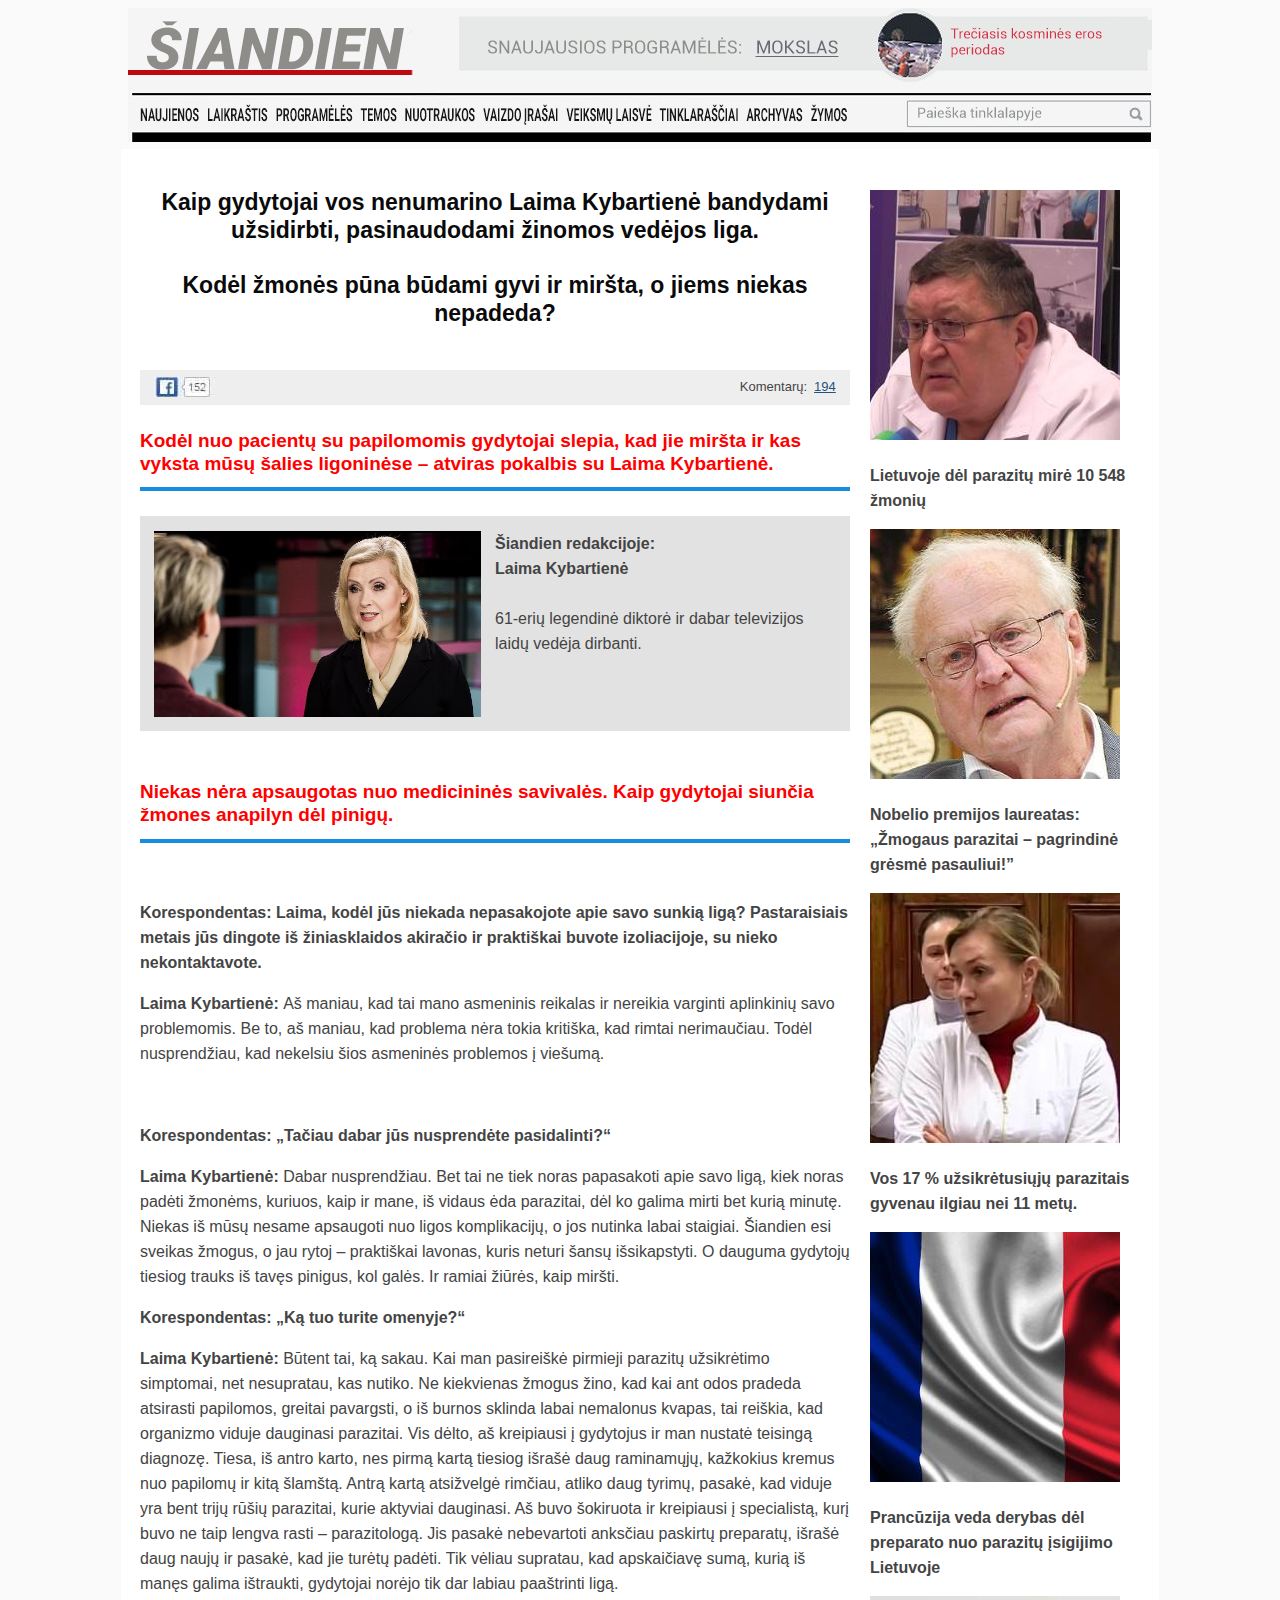
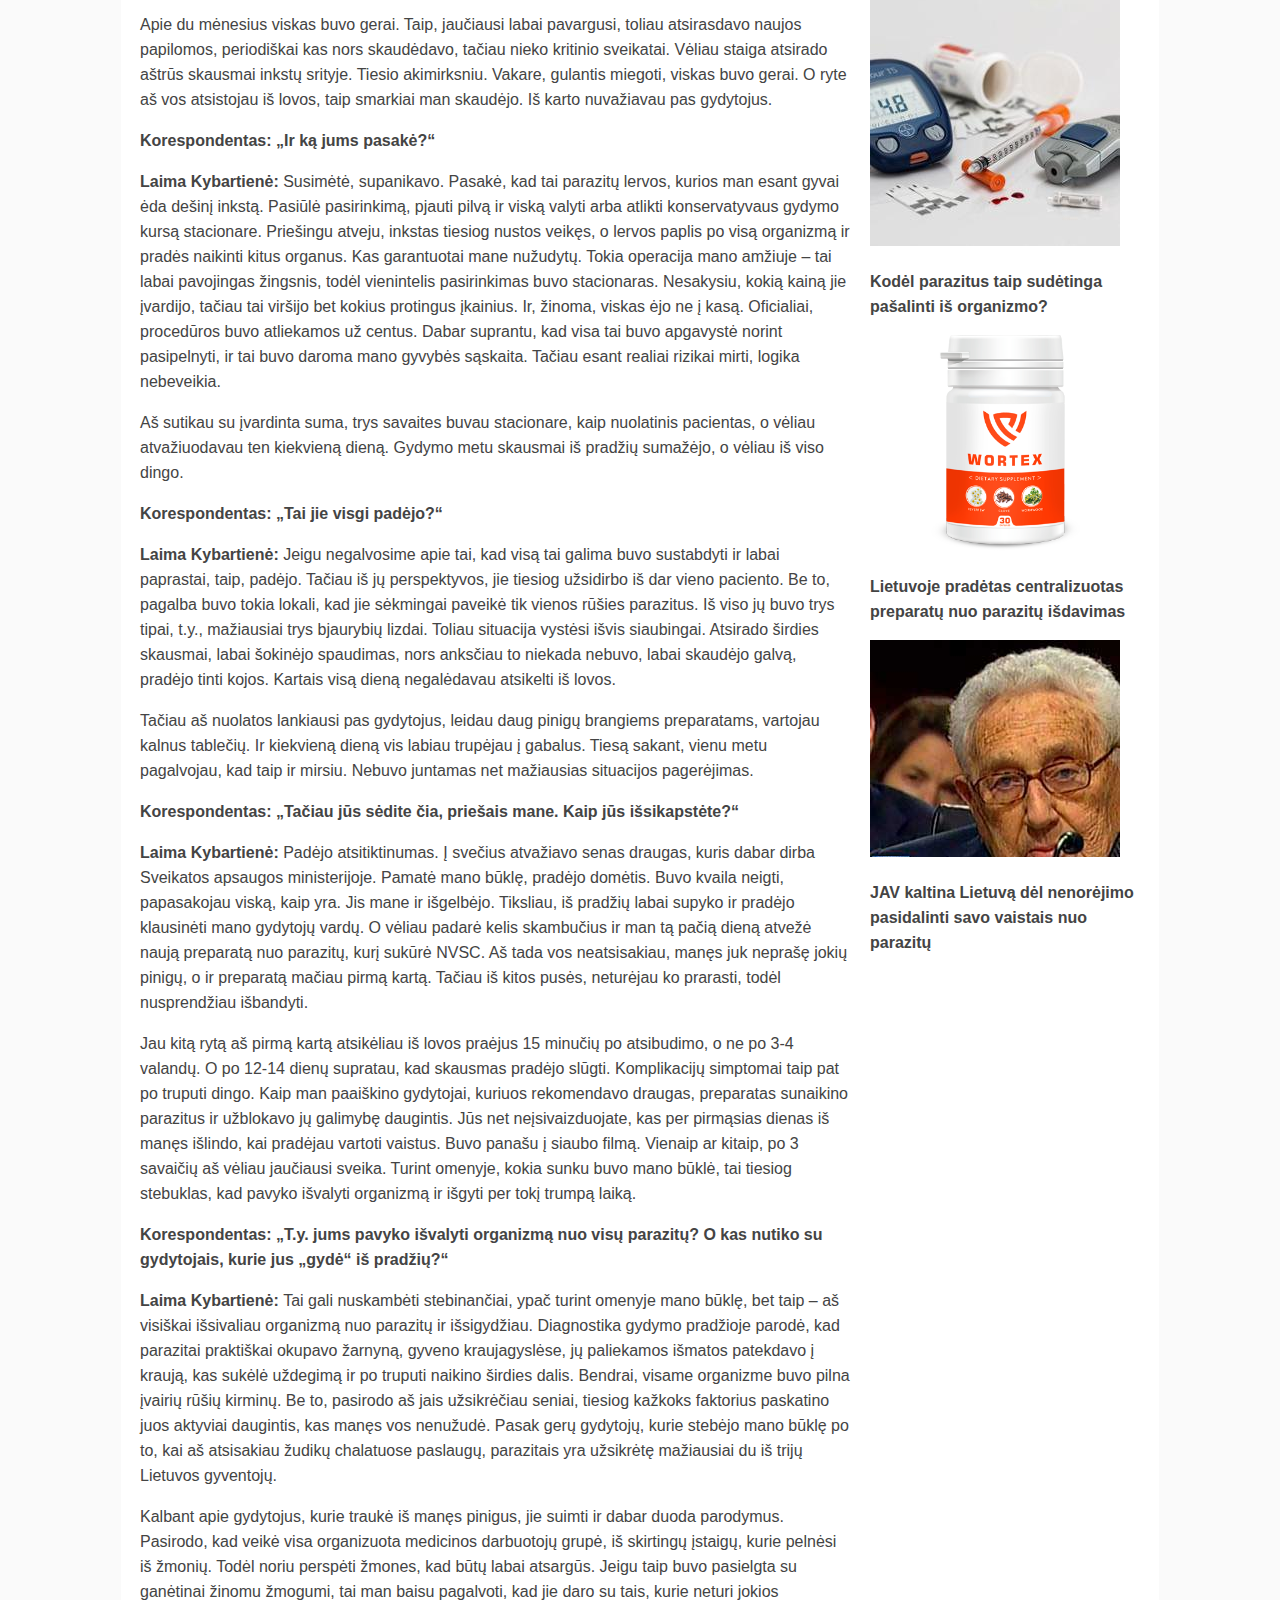
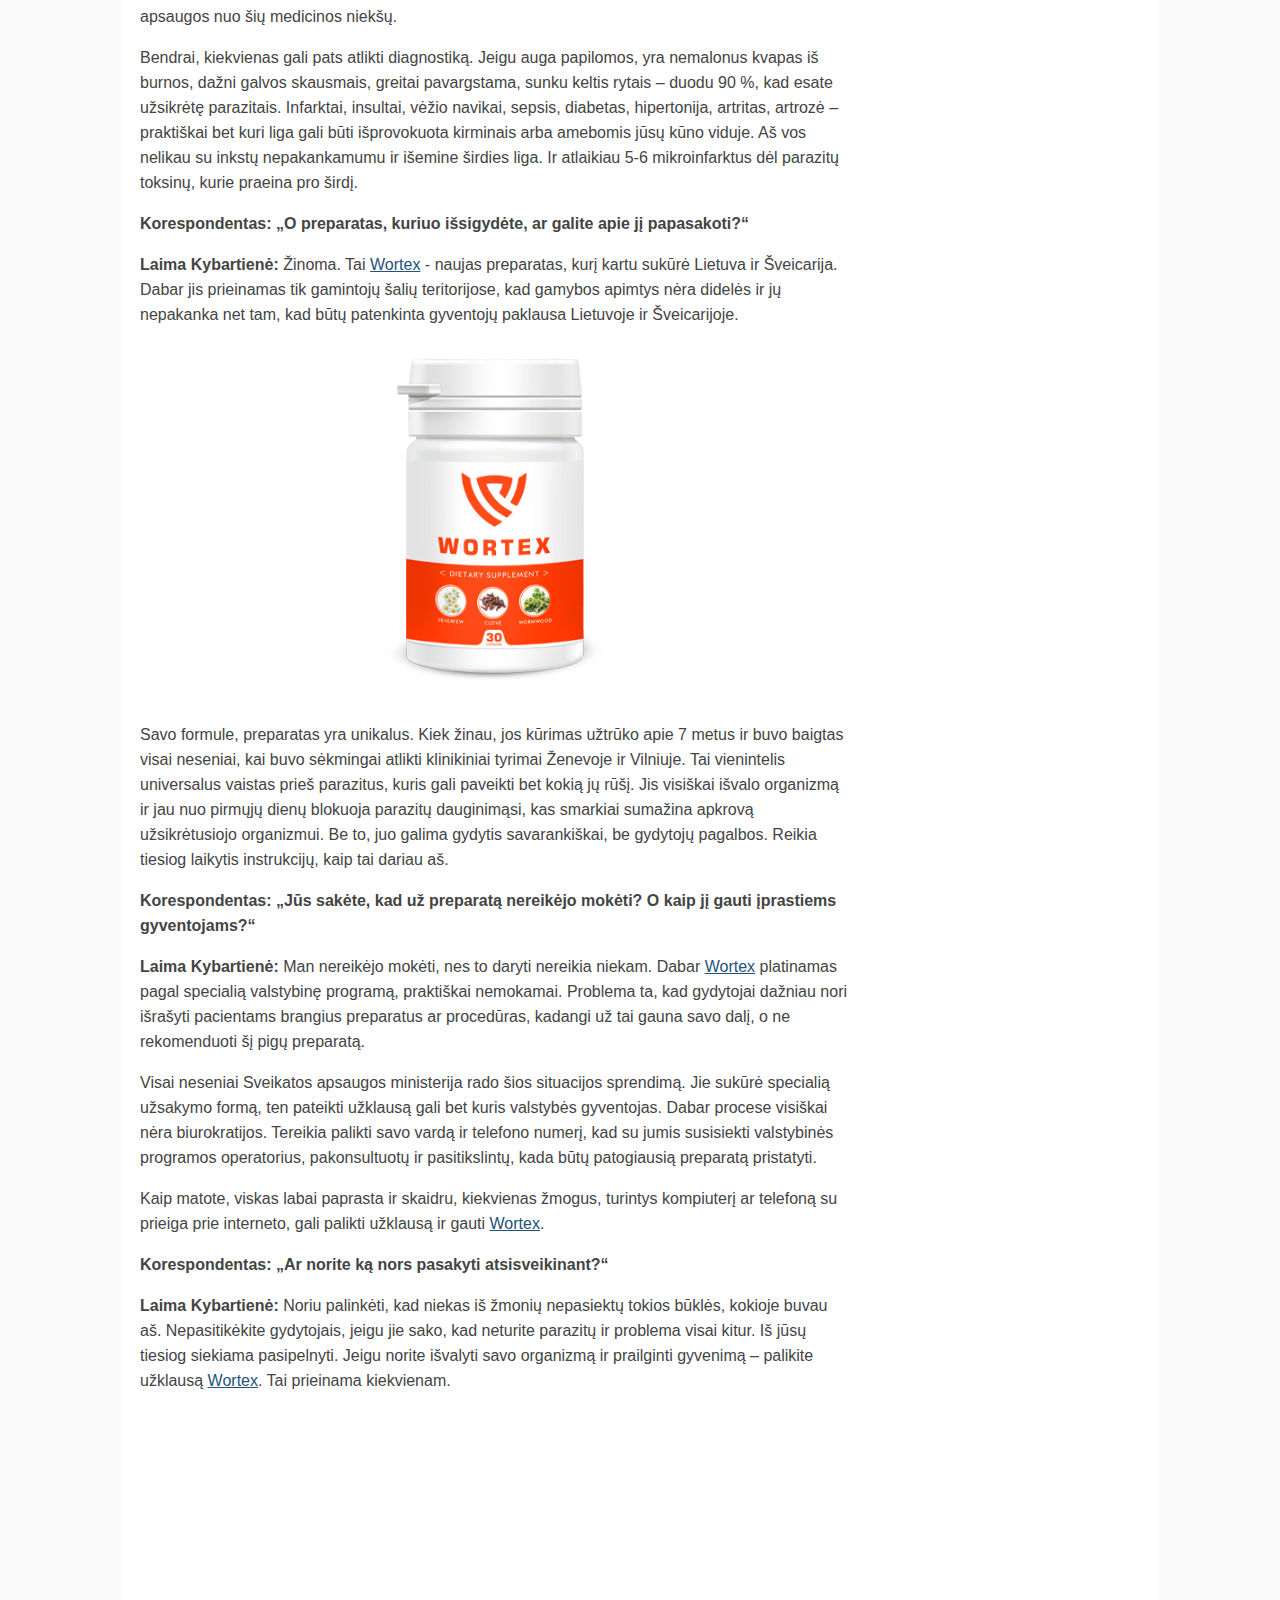
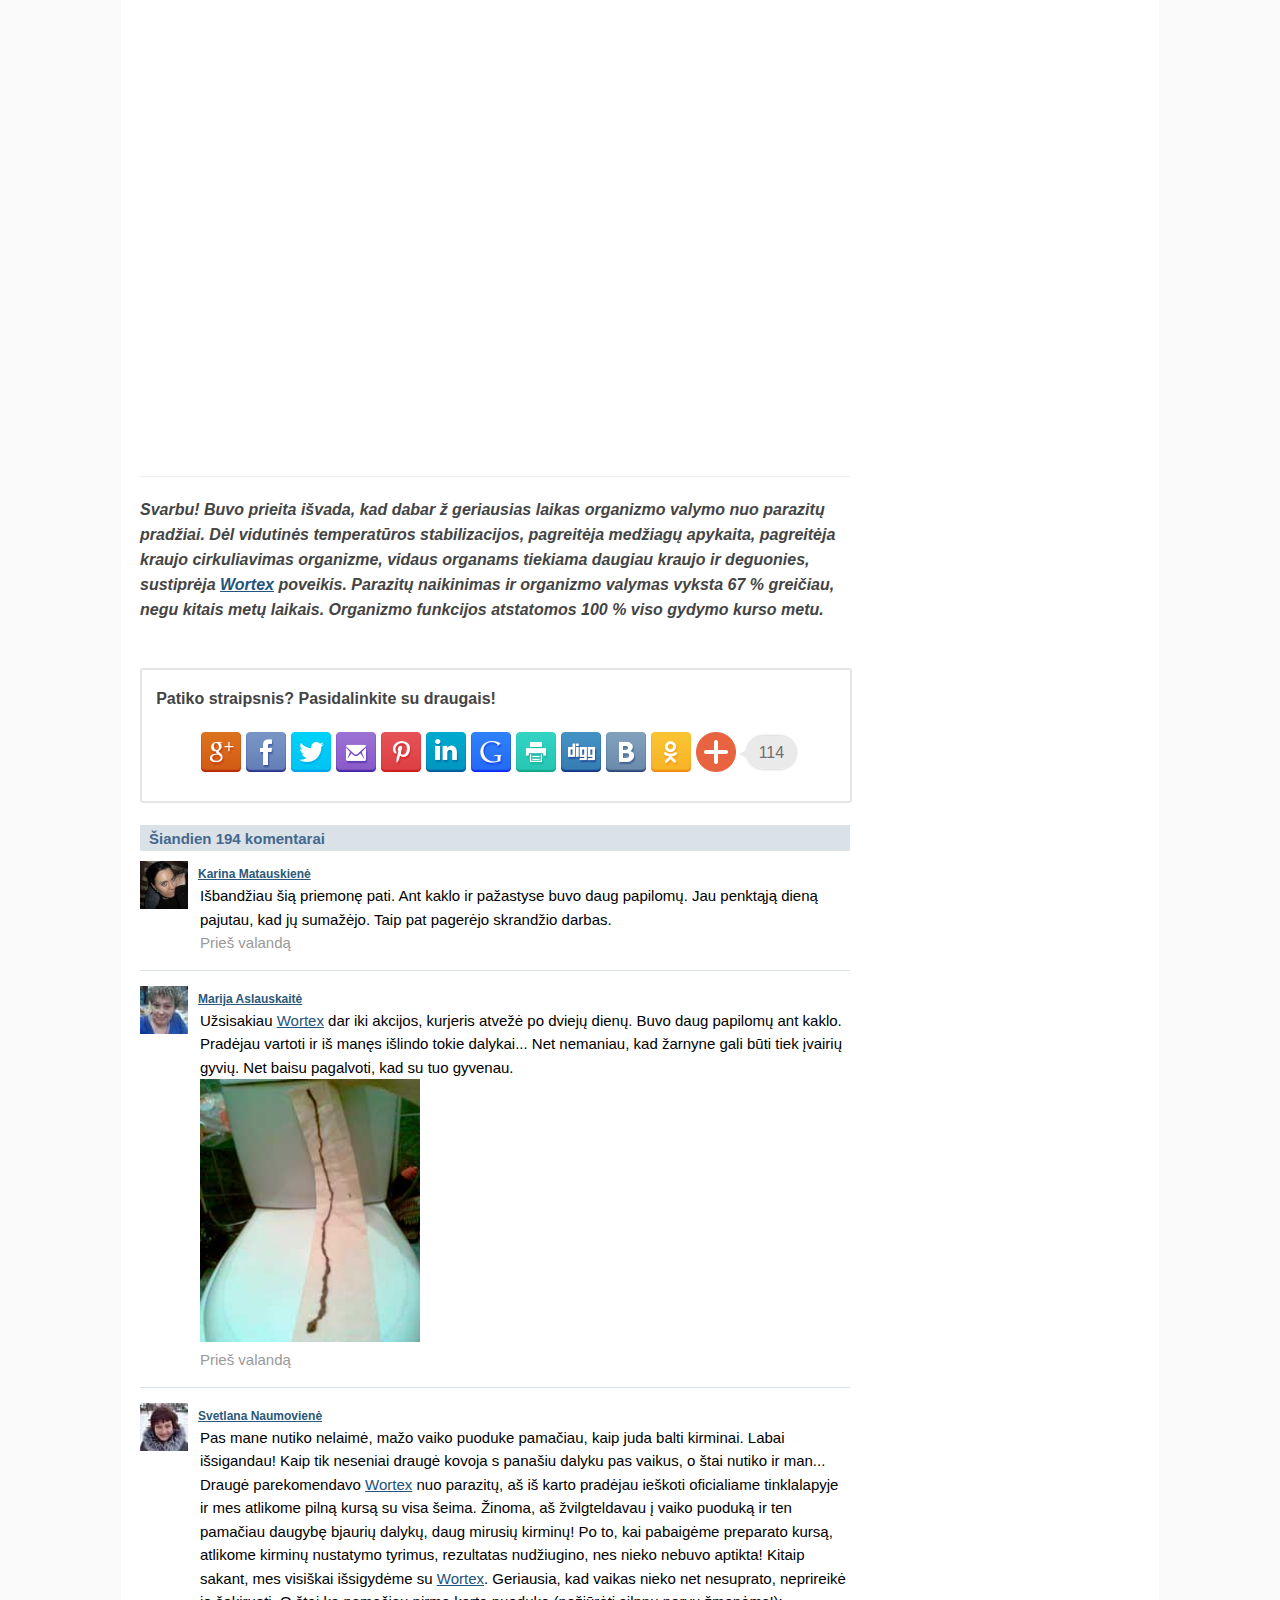
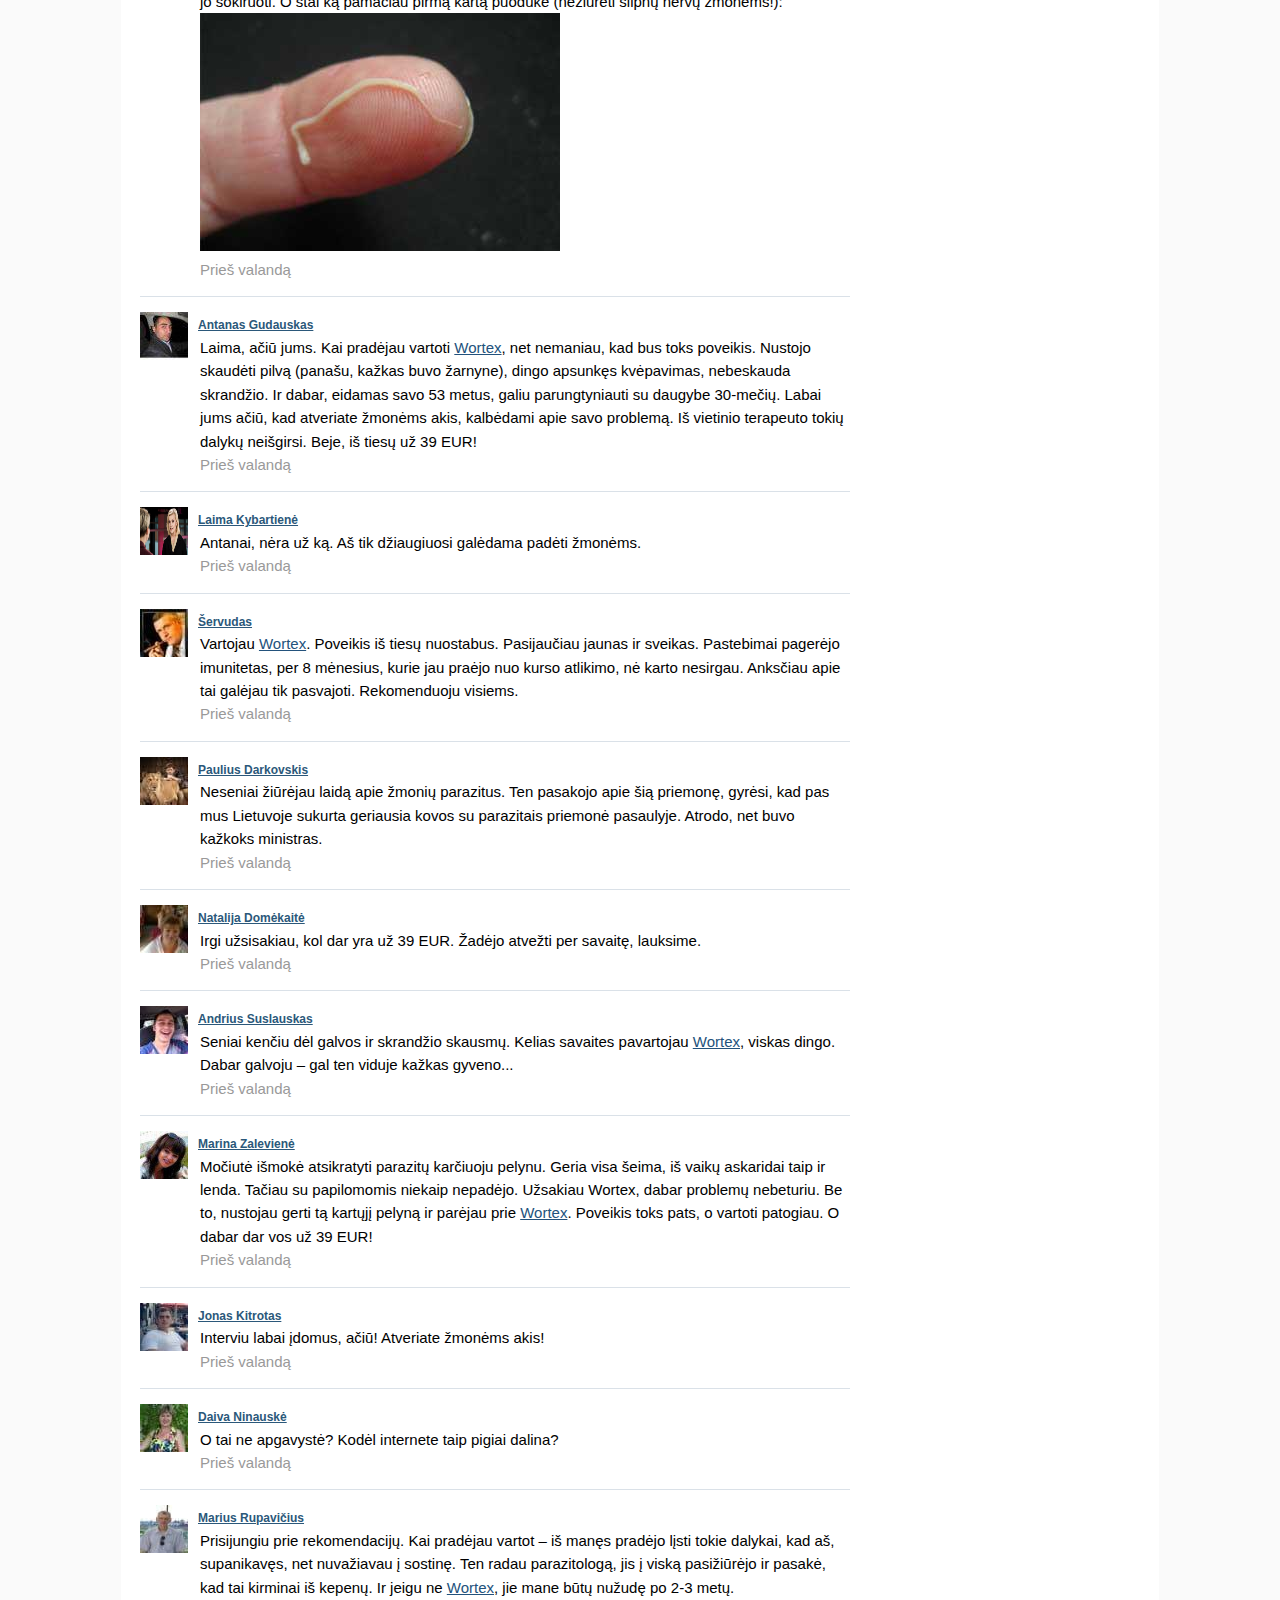
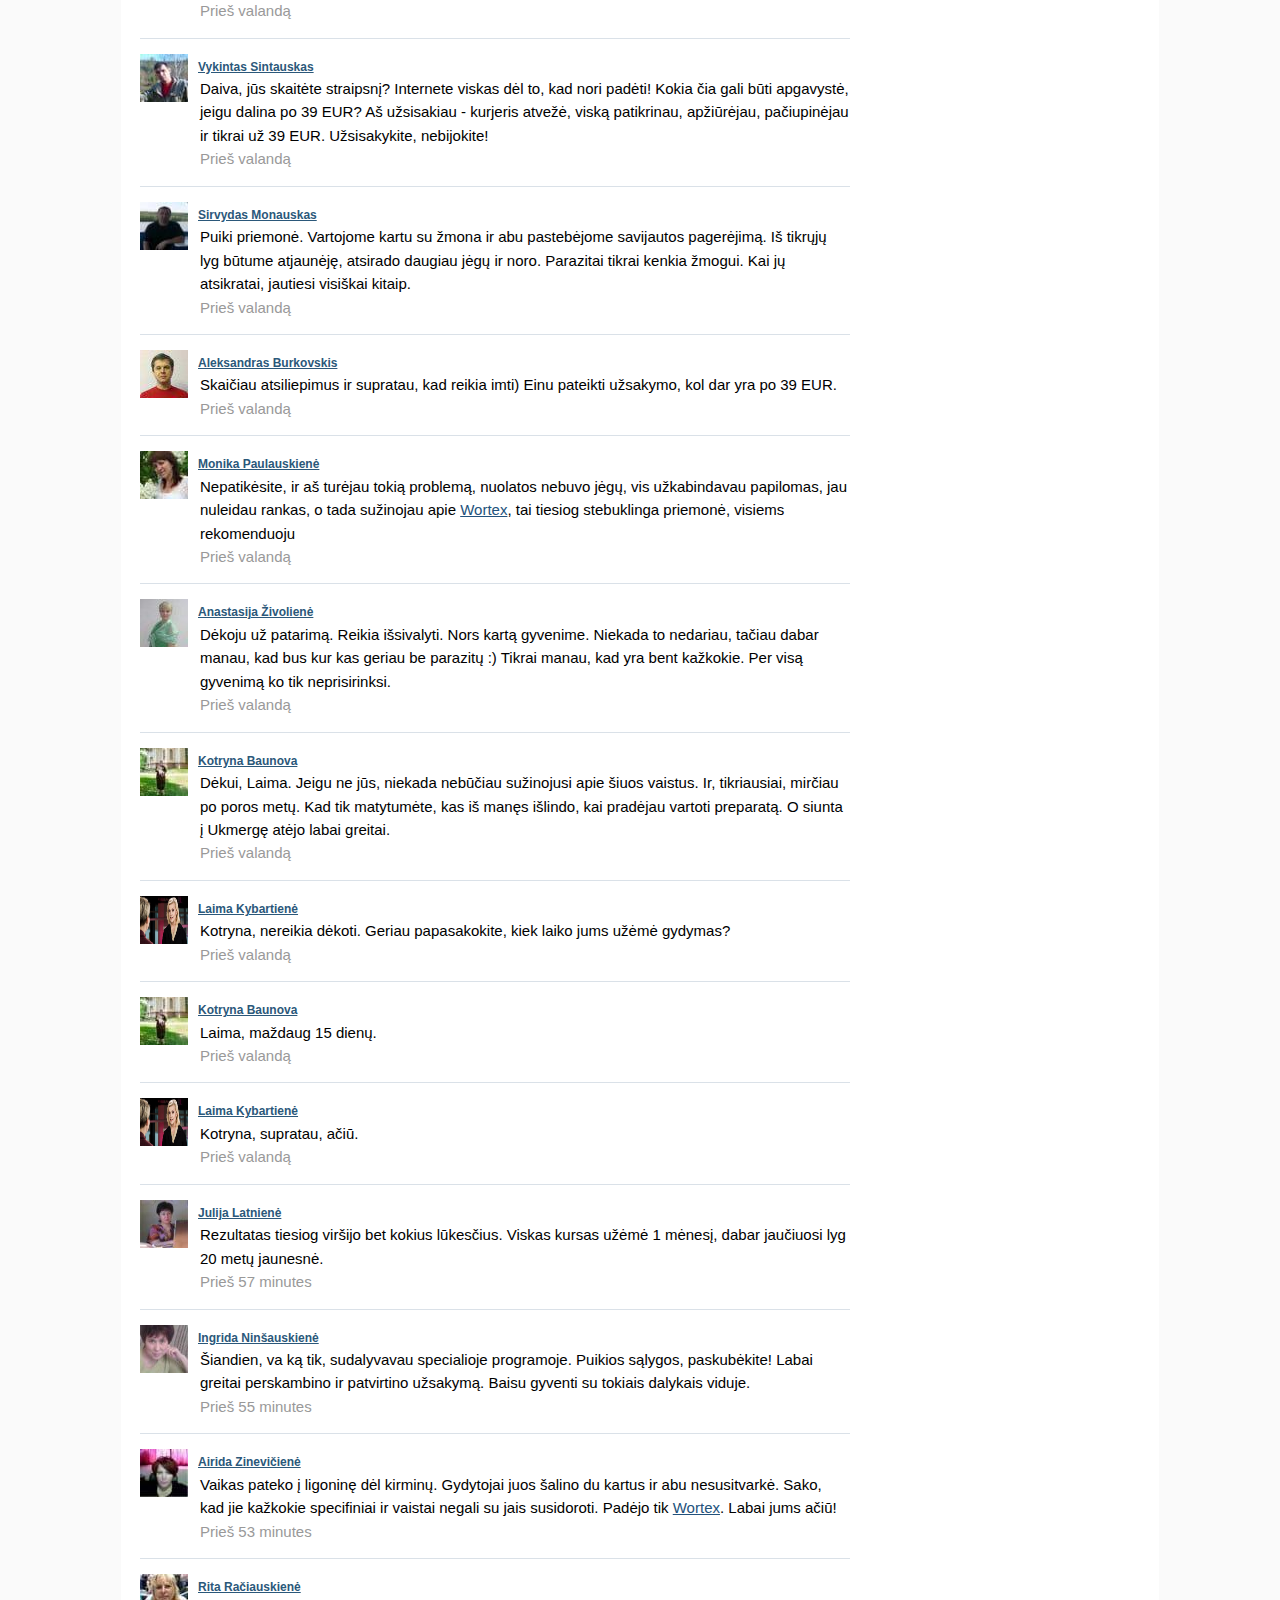
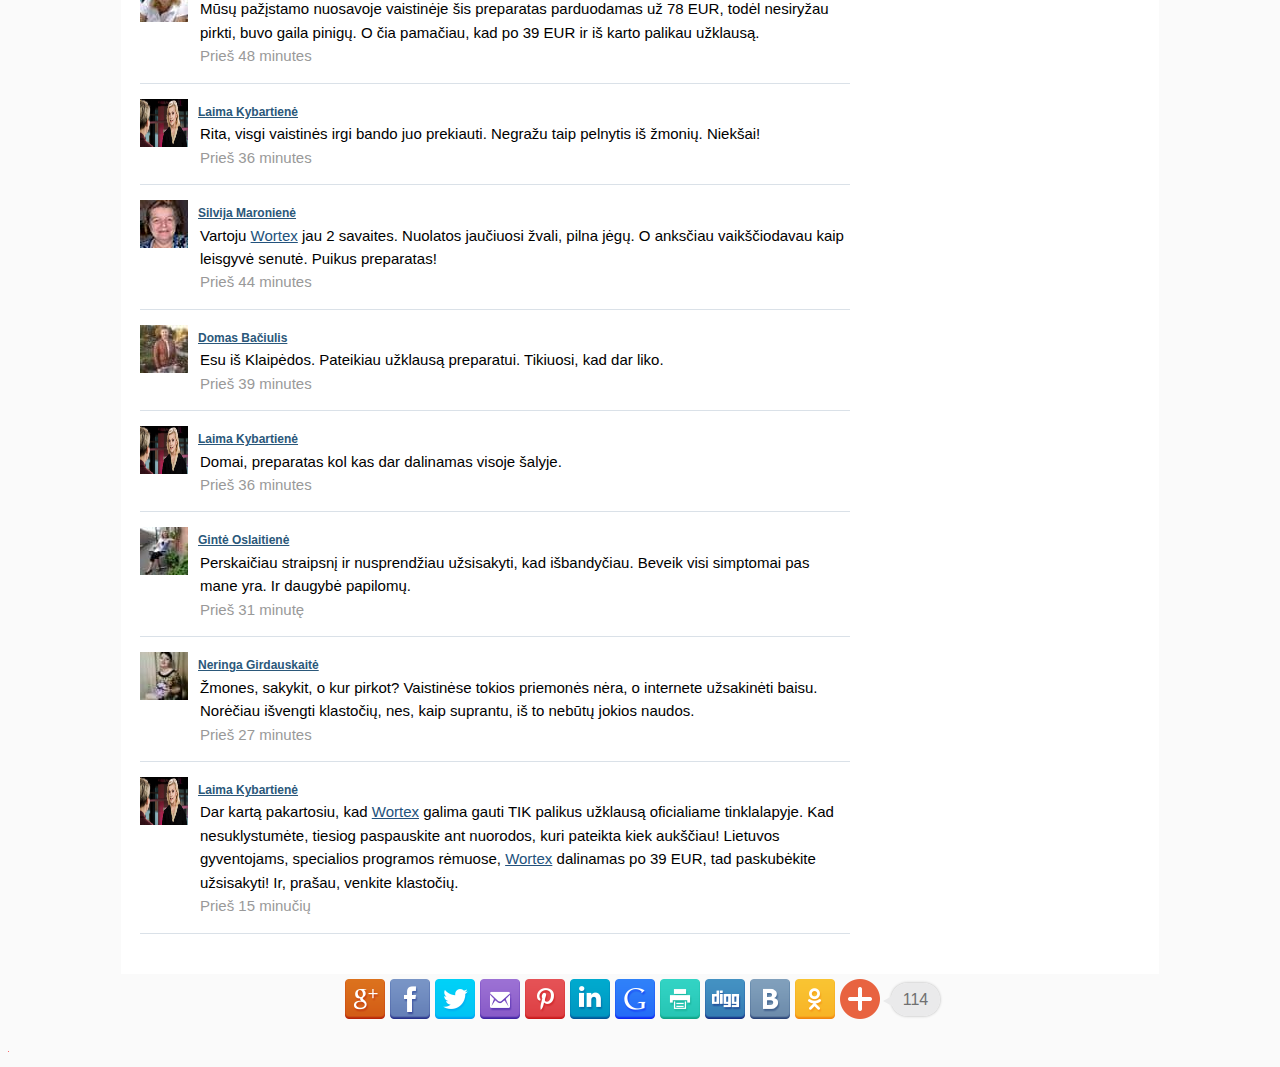
<file: index.html>
<!DOCTYPE html>
<html data-scrapbook-source="https://rioprehirco.tk/rst/germitox-lt-prokla-sh1-ruta/index.php#" data-scrapbook-create="20200817103539719">
<head>
    <meta http-equiv="Content-Type" content="text/html; charset=UTF-8">
    <title>Kaip gydytojai vos nenumarino Laima Kybartienė bandydami užsidirbti, pasinaudodami žinomos vedėjos liga.</title>
    <meta name="viewport" content="width=device-width,minimum-scale=0.25,maximum-scale=4.0,user-scalable=yes">
    <link rel="stylesheet" href="style.min.css">
    <link href="fico.ico" rel="shortcut icon" type="image/x-icon">
    <style>
        .footer{max-width: 100%}
    </style>
<style type="text/css">
    a {
        cursor: pointer;
    }
</style>


</head>
<body>
<div id="tira_ws_content_1">
    <div class="header">
        <div class="header-top">
            <center><a href="#order_form"><img src="shapka.jpg"></a></center>
            <div>
            </div>
        </div>
    </div>
</div>
<div class="content">
    <div class="content-left">
        <h1>
            <center><b>Kaip gydytojai vos nenumarino Laima Kybartienė bandydami užsidirbti, pasinaudodami žinomos vedėjos liga. <br><br>Kodėl žmonės pūna būdami gyvi ir miršta, o jiems niekas nepadeda?</b></center>
            <br>
        </h1>
        <div class="content-left-social">
            <div class="content-left-social-pictures">
                <a href="#order_form"><img src="social.jpg"></a>
            </div>
            <div class="content-left-social-comments">
                Komentarų: <a href="#order_form">194</a>
            </div>
        </div>
        <h2>
            <font color="red">Kodėl nuo pacientų su papilomomis gydytojai slepia, kad jie miršta ir kas vyksta mūsų šalies ligoninėse – atviras pokalbis su Laima Kybartienė.</font>
        </h2>
        <div class="content-left-doctor">
            <div class="content-left-doctor-foto">
               <a href="#order_form"> <img src="ruta.jpeg"></a>
            </div>
            <div class="content-left-doctor-text">
                <strong>
                    Šiandien redakcijoje:
                    <br>
                    Laima Kybartienė
                    <br>
                </strong>
                <br>61-erių legendinė diktorė ir dabar televizijos laidų vedėja dirbanti.
                <br>
            </div>
        </div>
        <br>
        <h2>
            <font color="red">Niekas nėra apsaugotas nuo medicininės savivalės. Kaip gydytojai siunčia žmones anapilyn dėl pinigų. </font>
        </h2>
        <br>
        <p><b>Korespondentas: Laima, kodėl jūs niekada nepasakojote apie savo sunkią ligą? Pastaraisiais metais jūs dingote iš žiniasklaidos akiračio ir praktiškai buvote izoliacijoje, su nieko nekontaktavote. </b></p>

        <p><b>Laima Kybartienė: </b> Aš maniau, kad tai mano asmeninis reikalas ir nereikia varginti aplinkinių savo problemomis. Be to, aš maniau, kad problema nėra tokia kritiška, kad rimtai nerimaučiau. Todėl nusprendžiau, kad nekelsiu šios asmeninės problemos į viešumą. </p>
        <br>
        <p><b>Korespondentas: „Tačiau dabar jūs nusprendėte pasidalinti?“</b></p>

        <p><b>Laima Kybartienė: </b> Dabar nusprendžiau. Bet tai ne tiek noras papasakoti apie savo ligą, kiek noras padėti žmonėms, kuriuos, kaip ir mane, iš vidaus ėda parazitai, dėl ko galima mirti bet kurią minutę. Niekas iš mūsų nesame apsaugoti nuo ligos komplikacijų, o jos nutinka labai staigiai. Šiandien esi sveikas žmogus, o jau rytoj – praktiškai lavonas, kuris neturi šansų išsikapstyti. O dauguma gydytojų tiesiog trauks iš tavęs pinigus, kol galės. Ir ramiai žiūrės, kaip miršti. </p>
        <p><strong>Korespondentas: „Ką tuo turite omenyje?“</strong></p>
        <p><b>Laima Kybartienė: </b>Būtent tai, ką sakau. Kai man pasireiškė pirmieji parazitų užsikrėtimo simptomai, net nesupratau, kas nutiko. Ne kiekvienas žmogus žino, kad kai ant odos pradeda atsirasti papilomos, greitai pavargsti, o iš burnos sklinda labai nemalonus kvapas, tai reiškia, kad organizmo viduje dauginasi parazitai. Vis dėlto, aš kreipiausi į gydytojus ir man nustatė teisingą diagnozę. Tiesa, iš antro karto, nes pirmą kartą tiesiog išrašė daug raminamųjų, kažkokius kremus nuo papilomų ir kitą šlamštą. Antrą kartą atsižvelgė rimčiau, atliko daug tyrimų, pasakė, kad viduje yra bent trijų rūšių parazitai, kurie aktyviai dauginasi. Aš buvo šokiruota ir kreipiausi į specialistą, kurį buvo ne taip lengva rasti – parazitologą. Jis pasakė nebevartoti anksčiau paskirtų preparatų, išrašė daug naujų ir pasakė, kad jie turėtų padėti. Tik vėliau supratau, kad apskaičiavę sumą, kurią iš manęs galima ištraukti, gydytojai norėjo tik dar labiau paaštrinti ligą. </p>
        <p>Apie du mėnesius viskas buvo gerai. Taip, jaučiausi labai pavargusi, toliau atsirasdavo naujos papilomos, periodiškai kas nors skaudėdavo, tačiau nieko kritinio sveikatai. Vėliau staiga atsirado aštrūs skausmai inkstų srityje. Tiesio akimirksniu. Vakare, gulantis miegoti, viskas buvo gerai. O ryte aš vos atsistojau iš lovos, taip smarkiai man skaudėjo. Iš karto nuvažiavau pas gydytojus.</p>
        <p><b>Korespondentas: „Ir ką jums pasakė?“</b></p>
        <p><b>Laima Kybartienė: </b> Susimėtė, supanikavo. Pasakė, kad tai parazitų lervos, kurios man esant gyvai ėda dešinį inkstą. Pasiūlė pasirinkimą, pjauti pilvą ir viską valyti arba atlikti konservatyvaus gydymo kursą stacionare. Priešingu atveju, inkstas tiesiog nustos veikęs, o lervos paplis po visą organizmą ir pradės naikinti kitus organus. Kas garantuotai mane nužudytų. Tokia operacija mano amžiuje – tai labai pavojingas žingsnis, todėl vienintelis pasirinkimas buvo stacionaras. Nesakysiu, kokią kainą jie įvardijo, tačiau tai viršijo bet kokius protingus įkainius. Ir, žinoma, viskas ėjo ne į kasą. Oficialiai, procedūros buvo atliekamos už centus. Dabar suprantu, kad visa tai buvo apgavystė norint pasipelnyti, ir tai buvo daroma mano gyvybės sąskaita. Tačiau esant realiai rizikai mirti, logika nebeveikia. </p>
        <p>Aš sutikau su įvardinta suma, trys savaites buvau stacionare, kaip nuolatinis pacientas, o vėliau atvažiuodavau ten kiekvieną dieną. Gydymo metu skausmai iš pradžių sumažėjo, o vėliau iš viso dingo.</p>
        <p><strong>Korespondentas: „Tai jie visgi padėjo?“</strong></p>
        <p><b>Laima Kybartienė:</b> Jeigu negalvosime apie tai, kad visą tai galima buvo sustabdyti ir labai paprastai, taip, padėjo. Tačiau iš jų perspektyvos, jie tiesiog užsidirbo iš dar vieno paciento. Be to, pagalba buvo tokia lokali, kad jie sėkmingai paveikė tik vienos rūšies parazitus. Iš viso jų buvo trys tipai, t.y., mažiausiai trys bjaurybių lizdai. Toliau situacija vystėsi išvis siaubingai. Atsirado širdies skausmai, labai šokinėjo spaudimas, nors anksčiau to niekada nebuvo, labai skaudėjo galvą, pradėjo tinti kojos. Kartais visą dieną negalėdavau atsikelti iš lovos.</p>
        <p>Tačiau aš nuolatos lankiausi pas gydytojus, leidau daug pinigų brangiems preparatams, vartojau kalnus tablečių. Ir kiekvieną dieną vis labiau trupėjau į gabalus. Tiesą sakant, vienu metu pagalvojau, kad taip ir mirsiu. Nebuvo juntamas net mažiausias situacijos pagerėjimas.</p>
        <p><strong>Korespondentas: „Tačiau jūs sėdite čia, priešais mane. Kaip jūs išsikapstėte?“ </strong></p>
        <p><b>Laima Kybartienė: </b> Padėjo atsitiktinumas. Į svečius atvažiavo senas draugas, kuris dabar dirba Sveikatos apsaugos ministerijoje. Pamatė mano būklę, pradėjo domėtis. Buvo kvaila neigti, papasakojau viską, kaip yra. Jis mane ir išgelbėjo. Tiksliau, iš pradžių labai supyko ir pradėjo klausinėti mano gydytojų vardų. O vėliau padarė kelis skambučius ir man tą pačią dieną atvežė naują preparatą nuo parazitų, kurį sukūrė NVSC. Aš tada vos neatsisakiau, manęs juk neprašę jokių pinigų, o ir preparatą mačiau pirmą kartą. Tačiau iš kitos pusės, neturėjau ko prarasti, todėl nusprendžiau išbandyti. </p>
        <p>Jau kitą rytą aš pirmą kartą atsikėliau iš lovos praėjus 15 minučių po atsibudimo, o ne po 3-4 valandų. O po 12-14 dienų supratau, kad skausmas pradėjo slūgti. Komplikacijų simptomai taip pat po truputi dingo. Kaip man paaiškino gydytojai, kuriuos rekomendavo draugas, preparatas sunaikino parazitus ir užblokavo jų galimybę daugintis. Jūs net neįsivaizduojate, kas per pirmąsias dienas iš manęs išlindo, kai pradėjau vartoti vaistus. Buvo panašu į siaubo filmą. Vienaip ar kitaip, po 3 savaičių aš vėliau jaučiausi sveika. Turint omenyje, kokia sunku buvo mano būklė, tai tiesiog stebuklas, kad pavyko išvalyti organizmą ir išgyti per tokį trumpą laiką.</p>
        <p><strong>Korespondentas: „T.y. jums pavyko išvalyti organizmą nuo visų parazitų? O kas nutiko su gydytojais, kurie jus „gydė“ iš pradžių?“</strong></p>
        <p><b>Laima Kybartienė: </b> Tai gali nuskambėti stebinančiai, ypač turint omenyje mano būklę, bet taip – aš visiškai išsivaliau organizmą nuo parazitų ir išsigydžiau. Diagnostika gydymo pradžioje parodė, kad parazitai praktiškai okupavo žarnyną, gyveno kraujagyslėse, jų paliekamos išmatos patekdavo į kraują, kas sukėlė uždegimą ir po truputi naikino širdies dalis. Bendrai, visame organizme buvo pilna įvairių rūšių kirminų. Be to, pasirodo aš jais užsikrėčiau seniai, tiesiog kažkoks faktorius paskatino juos aktyviai daugintis, kas manęs vos  nenužudė. Pasak gerų gydytojų, kurie stebėjo mano būklę po to, kai aš atsisakiau žudikų chalatuose paslaugų, parazitais yra užsikrėtę mažiausiai du iš trijų Lietuvos gyventojų. </p>
        <p>Kalbant apie gydytojus, kurie traukė iš manęs pinigus, jie suimti ir dabar duoda parodymus. Pasirodo, kad veikė visa organizuota medicinos darbuotojų grupė, iš skirtingų įstaigų, kurie pelnėsi iš žmonių. Todėl noriu perspėti žmones, kad būtų labai atsargūs. Jeigu taip buvo pasielgta su ganėtinai žinomu žmogumi, tai man baisu pagalvoti, kad jie daro su tais, kurie neturi jokios apsaugos nuo šių medicinos niekšų.</p>
        <p>Bendrai, kiekvienas gali pats atlikti diagnostiką. Jeigu auga papilomos, yra nemalonus kvapas iš burnos, dažni galvos skausmais, greitai pavargstama, sunku keltis rytais – duodu 90 %, kad esate užsikrėtę parazitais. Infarktai, insultai, vėžio navikai, sepsis, diabetas, hipertonija, artritas, artrozė – praktiškai bet kuri liga gali būti išprovokuota kirminais arba amebomis jūsų kūno viduje. Aš vos nelikau su inkstų nepakankamumu ir išemine širdies liga. Ir atlaikiau 5-6 mikroinfarktus dėl parazitų toksinų, kurie praeina pro širdį.</p>
        <p><strong>Korespondentas: „O preparatas, kuriuo išsigydėte, ar galite apie jį papasakoti?“</strong></p>
        <p><b>Laima Kybartienė: </b> Žinoma. Tai <a href="#order_form">Wortex</a> - naujas preparatas, kurį kartu sukūrė Lietuva ir Šveicarija. Dabar jis prieinamas tik gamintojų šalių teritorijose, kad gamybos apimtys nėra didelės ir jų nepakanka net tam, kad būtų patenkinta gyventojų paklausa Lietuvoje ir Šveicarijoje. </p>
        <center>
                                <a href="#order_form"><div class="123"><img src="product.png" style="max-width: 100%; width: 40%;margin-top:1em;margin-bottom:1em"></div></a>
                            
</center>
        <p>Savo formule, preparatas yra unikalus. Kiek žinau, jos kūrimas užtrūko apie 7 metus ir buvo baigtas visai neseniai, kai buvo sėkmingai atlikti klinikiniai tyrimai Ženevoje ir Vilniuje. Tai vienintelis universalus vaistas prieš parazitus, kuris gali paveikti bet kokią jų rūšį. Jis visiškai išvalo organizmą ir jau nuo pirmųjų dienų blokuoja parazitų dauginimąsi, kas smarkiai sumažina apkrovą užsikrėtusiojo organizmui. Be to, juo galima gydytis savarankiškai, be gydytojų pagalbos. Reikia tiesiog laikytis instrukcijų, kaip tai dariau aš.</p>
        <p><strong>Korespondentas: „Jūs sakėte, kad už preparatą nereikėjo mokėti? O kaip jį gauti įprastiems gyventojams?“</strong></p>
        <p><b>Laima Kybartienė: </b>Man nereikėjo mokėti, nes to daryti nereikia niekam. Dabar <a href="#order_form">Wortex</a> platinamas pagal specialią valstybinę programą, praktiškai nemokamai. Problema ta, kad gydytojai dažniau nori išrašyti pacientams brangius preparatus ar procedūras, kadangi už tai gauna savo dalį, o ne rekomenduoti šį pigų preparatą. </p>
        <p>Visai neseniai Sveikatos apsaugos ministerija rado šios situacijos sprendimą. Jie sukūrė specialią užsakymo formą, ten pateikti užklausą gali bet kuris valstybės gyventojas. Dabar procese visiškai nėra biurokratijos. Tereikia palikti savo vardą ir telefono numerį, kad su jumis susisiekti valstybinės programos operatorius, pakonsultuotų ir pasitikslintų, kada būtų patogiausią preparatą pristatyti. </p>

        <p>Kaip matote, viskas labai paprasta ir skaidru, kiekvienas žmogus, turintys kompiuterį ar telefoną su prieiga prie interneto, gali palikti užklausą ir gauti <a href="#order_form">Wortex</a>.</p>
        <p><strong>Korespondentas: „Ar norite ką nors pasakyti atsisveikinant?“ </strong></p>
        <p><b>Laima Kybartienė: </b> Noriu palinkėti, kad niekas iš žmonių nepasiektų tokios būklės, kokioje buvau aš. Nepasitikėkite gydytojais, jeigu jie sako, kad neturite parazitų ir problema visai kitur. Iš jūsų tiesiog siekiama pasipelnyti. Jeigu norite išvalyti savo organizmą ir prailginti gyvenimą – palikite užklausą <a href="#order_form">Wortex</a>. Tai prieinama kiekvienam.</p>
        

         <iframe style="width: 100%; height: 640px; border:0;" id="order_form" src="https://soloss.site/green"></iframe>


       <hr>
        <div class="content-important">
           Svarbu! Buvo prieita išvada, kad dabar ž geriausias laikas organizmo valymo nuo parazitų pradžiai. Dėl vidutinės temperatūros stabilizacijos, pagreitėja medžiagų apykaita, pagreitėja kraujo cirkuliavimas organizme, vidaus organams tiekiama daugiau kraujo ir deguonies, sustiprėja <a href="#order_form">Wortex</a> poveikis. Parazitų naikinimas ir organizmo valymas vyksta 67 % greičiau, negu kitais metų laikais. Organizmo funkcijos atstatomos 100 % viso gydymo kurso metu.
        </div>
        <br>
        <div class="opros-product-block">
            <div class="like-block">
                <p><strong>Patiko straipsnis? Pasidalinkite su draugais!</strong></p>
                <center>

<div class="pluso" data-background="transparent" data-options="big,square,line,horizontal,counter,theme=01" data-services="google,facebook,twitter,email,pinterest,linkedin,googlebookmark,print,digg,vkontakte,odnoklassniki"><div class="pluso-010010101001-01"><span class="pluso-wrap" style="background:transparent"><a href="" title="Google+" class="pluso-google"></a><a href="" title="Facebook" class="pluso-facebook"></a><a href="" title="Twitter" class="pluso-twitter"></a><a href="" title="Отправить на email" class="pluso-email"></a><a href="" title="Pinterest" class="pluso-pinterest"></a><a href="" title="LinkedIn" class="pluso-linkedin"></a><a href="" title="Google закладки" class="pluso-googlebookmark"></a><a href="" title="Печатать" class="pluso-print"></a><a href="" title="Digg" class="pluso-digg"></a><a href="" title="ВКонтакте" class="pluso-vkontakte"></a><a href="" title="Одноклассники" class="pluso-odnoklassniki"></a><a href="https://pluso.ru/" class="pluso-more"></a></span><span class="pluso-counter"><b title="114">114</b></span></div></div></center>

            </div>
        </div>
        <div class="vk-container">
            <div class="vk-header">
                <div class="vk-logo"></div>
                <div class="vk-header-text">
                    <span class="comment-count">Šiandien 194 komentarai</span>
                </div>
            </div>
            <div class="vk-comment-load">
                <a href="#order_form" class="vk-avatar">
                   <img src="w16.jpeg" width="48px" height="48px">
                </a>
               <a href="#order_form" class="vk-comment-name">Karina Matauskienė</a>
                <div class="vk-comment-text">
                    Išbandžiau šią priemonę pati. Ant kaklo ir pažastyse buvo daug papilomų. Jau penktąją dieną pajutau, kad jų sumažėjo. Taip pat pagerėjo skrandžio darbas.
                </div>
                <div class="vk-comment-date">Prieš valandą</div>
            </div>
            <div class="vk-comment-load">
                <a href="#order_form" class="vk-avatar">
                    <img src="w40.jpeg" width="48px" height="48px">
                </a>
               <a href="#order_form" class="vk-comment-name">Marija Aslauskaitė</a>
                <div class="vk-comment-text">
                    Užsisakiau <a href="#order_form">Wortex</a> dar iki akcijos, kurjeris atvežė po dviejų dienų. Buvo daug papilomų ant kaklo. Pradėjau vartoti ir iš manęs išlindo tokie dalykai... Net nemaniau, kad žarnyne gali būti tiek įvairių gyvių. Net baisu pagalvoti, kad su tuo gyvenau.
                    <br>
                    <a href="#order_form"><img class="spoiler" src="sd.jpeg" style="max-width: 100%; width: 220px;"></a></div>

                <div class="vk-comment-date">Prieš valandą</div>
            </div>
            <div class="vk-comment-load">
                <a href="#order_form" class="vk-avatar">
                    <img src="w36.jpeg" width="48px" height="48px">
                </a>
               <a href="#order_form" class="vk-comment-name">Svetlana Naumovienė</a>
                <div class="vk-comment-text">
                   Pas mane nutiko nelaimė, mažo vaiko puoduke pamačiau, kaip juda balti kirminai. Labai išsigandau! Kaip tik neseniai draugė kovoja s panašiu dalyku pas vaikus, o štai nutiko ir man... Draugė parekomendavo <a href="#order_form">Wortex</a> nuo parazitų, aš iš karto pradėjau ieškoti oficialiame tinklalapyje ir mes atlikome pilną kursą su visa šeima. Žinoma, aš žvilgteldavau į vaiko puoduką ir ten pamačiau daugybę bjaurių dalykų, daug mirusių kirminų! Po to, kai pabaigėme preparato kursą, atlikome kirminų nustatymo tyrimus, rezultatas nudžiugino, nes nieko nebuvo aptikta! Kitaip sakant, mes visiškai išsigydėme su <a href="#order_form">Wortex</a>. Geriausia, kad vaikas nieko net nesuprato, neprireikė jo šokiruoti. O štai ką pamačiau pirmą kartą puoduke (nežiūrėti silpnų nervų žmonėms!):
                    <br>
                    <a href="#order_form"><img class="spoiler" src="011.jpeg" style="max-width: 100%; width: 360px;"></a>
                </div>
                <div class="vk-comment-date">Prieš valandą</div>
            </div>
            <div class="vk-comment-load">
                <a href="#order_form" class="vk-avatar">
                    <img src="1037.jpeg" width="48px" height="48px">
                </a>
               <a href="#order_form" class="vk-comment-name">Antanas Gudauskas</a>
                <div class="vk-comment-text">Laima, ačiū jums. Kai pradėjau vartoti <a href="#order_form">Wortex</a>, net nemaniau, kad bus toks poveikis. Nustojo skaudėti pilvą (panašu, kažkas buvo žarnyne), dingo apsunkęs kvėpavimas, nebeskauda skrandžio. Ir dabar, eidamas savo 53 metus, galiu parungtyniauti su daugybe 30-mečių. Labai jums ačiū, kad atveriate žmonėms akis, kalbėdami apie savo problemą. Iš vietinio terapeuto tokių dalykų neišgirsi. Beje, iš tiesų už <span class="al-cost">39 EUR</span>! </div>
                <div class="vk-comment-date">Prieš valandą</div>
            </div>
            <div class="vk-comment-load">
                <a href="#order_form" class="vk-avatar">
                    <img src="ruta.jpeg" width="48px" height="48px">
                </a>
               <a href="#order_form" class="vk-comment-name">Laima Kybartienė</a>
                <div class="vk-comment-text">
                   Antanai, nėra už ką. Aš tik džiaugiuosi galėdama padėti žmonėms. 
                    <br>

                </div>
                <div class="vk-comment-date">Prieš valandą</div>
            </div>
            <div class="vk-comment-load">
                <a href="#order_form" class="vk-avatar">
                    <img src="1030.jpeg" width="48px" height="48px">
                </a>
               <a href="#order_form" class="vk-comment-name">Šervudas</a>
                <div class="vk-comment-text">Vartojau  <a href="#order_form">Wortex</a>. Poveikis iš tiesų nuostabus. Pasijaučiau jaunas ir sveikas. Pastebimai pagerėjo imunitetas, per 8 mėnesius, kurie jau praėjo nuo kurso atlikimo, nė karto nesirgau. Anksčiau apie tai galėjau tik pasvajoti. Rekomenduoju visiems.</div>
                <div class="vk-comment-date">Prieš valandą</div>
            </div>
            <div class="vk-comment-load">
                <a href="#order_form" class="vk-avatar">
                    <img src="1031.jpeg" width="48px" height="48px">
                </a>
               <a href="#order_form" class="vk-comment-name">Paulius Darkovskis</a>
                <div class="vk-comment-text">Neseniai žiūrėjau laidą apie žmonių parazitus. Ten pasakojo apie šią priemonę, gyrėsi, kad pas mus Lietuvoje sukurta geriausia kovos su parazitais priemonė pasaulyje. Atrodo, net buvo kažkoks ministras.</div>
                <div class="vk-comment-date">Prieš valandą</div>
            </div>
            <div class="vk-comment-load">
                <a href="#order_form" class="vk-avatar">
                    <img src="1033.jpeg" width="48px" height="48px">
                </a>
               <a href="#order_form" class="vk-comment-name">Natalija Domėkaitė</a>
                <div class="vk-comment-text">
                    Irgi užsisakiau, kol dar yra už <span class="al-cost">39 EUR</span>. Žadėjo atvežti per savaitę, lauksime.
                </div>
                <div class="vk-comment-date">Prieš valandą</div>
            </div>
            <div class="vk-comment-load">
                <a href="#order_form" class="vk-avatar">
                    <img src="4.jpeg" width="48px" height="48px">
                </a>
               <a href="#order_form" class="vk-comment-name">Andrius Suslauskas</a>
                <div class="vk-comment-text">Seniai kenčiu dėl galvos ir skrandžio skausmų. Kelias savaites pavartojau <a href="#order_form">Wortex</a>, viskas dingo. Dabar galvoju – gal ten viduje kažkas gyveno...</div>
                <div class="vk-comment-date">Prieš valandą</div>
            </div>
            <div class="vk-comment-load">
                <a href="#order_form" class="vk-avatar">
                    <img src="w1030.jpeg" width="48px" height="48px">
                </a>
               <a href="#order_form" class="vk-comment-name">Marina Zalevienė</a>
                <div class="vk-comment-text">
                  Močiutė išmokė atsikratyti parazitų karčiuoju pelynu. Geria visa šeima, iš vaikų askaridai taip ir lenda. Tačiau su papilomomis niekaip nepadėjo. Užsakiau Wortex, dabar problemų nebeturiu. Be to, nustojau gerti tą kartųjį pelyną ir parėjau prie  <a href="#order_form">Wortex</a>. Poveikis toks pats, o vartoti patogiau. O dabar dar vos už <span class="al-cost">39 EUR</span>!

                </div>
                <div class="vk-comment-date">Prieš valandą</div>
            </div>
            <div class="vk-comment-load">
                <a href="#order_form" class="vk-avatar">
                    <img src="1034.jpeg" width="48px" height="48px">
                </a>
               <a href="#order_form" class="vk-comment-name">Jonas Kitrotas</a>
                <div class="vk-comment-text">Interviu labai įdomus, ačiū! Atveriate žmonėms akis!</div>
                <div class="vk-comment-date">Prieš valandą</div>
            </div>
            <div class="vk-comment-load">
                <a href="#order_form" class="vk-avatar">
                    <img src="w37.jpg" width="48px" height="48px">
                </a>
               <a href="#order_form" class="vk-comment-name">Daiva Ninauskė</a>
                <div class="vk-comment-text">
                    O tai ne apgavystė? Kodėl internete taip pigiai dalina?
                </div>
                <div class="vk-comment-date">Prieš valandą</div>
            </div>
            <div class="vk-comment-load">
                <a href="#order_form" class="vk-avatar">
                    <img src="m2.jpeg" width="48px" height="48px">
                </a>
               <a href="#order_form" class="vk-comment-name">Marius Rupavičius</a>
                <div class="vk-comment-text">
                    Prisijungiu prie rekomendacijų. Kai pradėjau vartot – iš manęs pradėjo lįsti tokie dalykai, kad aš, supanikavęs, net nuvažiavau į sostinę. Ten radau parazitologą, jis į viską pasižiūrėjo ir pasakė, kad tai kirminai iš kepenų. Ir jeigu ne <a href="#order_form">Wortex</a>, jie mane būtų nužudę po 2-3 metų.
                </div>
                <div class="vk-comment-date">Prieš valandą</div>
            </div>
            <div class="vk-comment-load">
                <a href="#order_form" class="vk-avatar">
                    <img src="m3.jpeg" width="48px" height="48px">
                </a>
               <a href="#order_form" class="vk-comment-name">Vykintas Sintauskas</a>
                <div class="vk-comment-text">
                    Daiva, jūs skaitėte straipsnį? Internete viskas dėl to, kad nori padėti! Kokia čia gali būti apgavystė, jeigu dalina po <span class="al-cost">39 EUR</span>? Aš užsisakiau - kurjeris atvežė, viską patikrinau, apžiūrėjau, pačiupinėjau ir tikrai už  <span class="al-cost">39 EUR</span>. Užsisakykite, nebijokite!

                </div>
                <div class="vk-comment-date">Prieš valandą</div>
            </div>
            <div class="vk-comment-load">
                <a href="#order_form" class="vk-avatar">
                    <img src="m4.jpeg" width="48px" height="48px">
                </a>
               <a href="#order_form" class="vk-comment-name">Sirvydas Monauskas</a>
                <div class="vk-comment-text">
                   Puiki priemonė. Vartojome kartu su žmona ir abu pastebėjome savijautos pagerėjimą. Iš tikrųjų lyg būtume atjaunėję, atsirado daugiau jėgų ir noro. Parazitai tikrai kenkia žmogui. Kai jų atsikratai, jautiesi visiškai kitaip.
                </div>
                <div class="vk-comment-date">Prieš valandą</div>
            </div>
            <div class="vk-comment-load">
                <a href="#order_form" class="vk-avatar">
                    <img src="1032.jpeg" width="48px" height="48px">
                </a>
               <a href="#order_form" class="vk-comment-name">Aleksandras Burkovskis</a>
                <div class="vk-comment-text">
                    Skaičiau atsiliepimus ir supratau, kad reikia imti) Einu pateikti užsakymo, kol dar yra po <span class="al-cost">39 EUR</span>.
                </div>
                <div class="vk-comment-date">Prieš valandą</div>
            </div>
            <div class="vk-comment-load">
                <a href="#order_form" class="vk-avatar">
                    <img src="w39.jpeg" width="48px" height="48px">
                </a>
               <a href="#order_form" class="vk-comment-name">Monika Paulauskienė</a>
                <div class="vk-comment-text">Nepatikėsite, ir aš turėjau tokią problemą, nuolatos nebuvo jėgų, vis užkabindavau papilomas, jau nuleidau rankas, o tada sužinojau apie  <a href="#order_form">Wortex</a>, tai tiesiog stebuklinga priemonė, visiems rekomenduoju</div>
                <div class="vk-comment-date">Prieš valandą</div>
            </div>
            <div class="vk-comment-load">
                <a href="#order_form" class="vk-avatar">
                    <img src="w38.jpeg" width="48px" height="48px">
                </a>
               <a href="#order_form" class="vk-comment-name">Anastasija Živolienė</a>
                <div class="vk-comment-text">Dėkoju už patarimą. Reikia išsivalyti. Nors kartą gyvenime. Niekada to nedariau, tačiau dabar manau, kad bus kur kas geriau be parazitų :) Tikrai manau, kad yra bent kažkokie. Per visą gyvenimą ko tik neprisirinksi.</div>
                <div class="vk-comment-date">Prieš valandą</div>
            </div>
            <div class="vk-comment-load comment-id-1">
                <a href="#order_form" class="vk-avatar">
                    <img src="222.jpeg" width="48px" height="48px">
                </a>
               <a href="#order_form" class="vk-comment-name">Kotryna Baunova</a>
                <div class="vk-comment-text">Dėkui, Laima. Jeigu ne jūs, niekada nebūčiau sužinojusi apie šiuos vaistus. Ir, tikriausiai, mirčiau po poros metų. Kad tik matytumėte, kas iš manęs išlindo, kai pradėjau vartoti preparatą. O siunta į Ukmergę atėjo labai greitai.</div>
                <div class="vk-comment-date">Prieš valandą</div>
            </div>
            <div class="vk-comment-load">
                <a href="#order_form" class="vk-avatar">
                    <img src="ruta.jpeg" width="48px" height="48px">
                </a>
               <a href="#order_form" class="vk-comment-name">Laima Kybartienė</a>
                <div class="vk-comment-text">Kotryna, nereikia dėkoti. Geriau papasakokite, kiek laiko jums užėmė gydymas?
                    <br>

                </div>
                <div class="vk-comment-date">Prieš valandą</div>
            </div>
            <div class="vk-comment-load comment-id-1">
                <a href="#order_form" class="vk-avatar">
                    <img src="222.jpeg" width="48px" height="48px">
                </a>
               <a href="#order_form" class="vk-comment-name">Kotryna Baunova</a>
                <div class="vk-comment-text">Laima, maždaug 15 dienų.</div>
                <div class="vk-comment-date">Prieš valandą</div>
            </div>
            <div class="vk-comment-load">
                <a href="#order_form" class="vk-avatar">
                    <img src="ruta.jpeg" width="48px" height="48px">
                </a>
               <a href="#order_form" class="vk-comment-name">Laima Kybartienė</a>
                <div class="vk-comment-text">
                   Kotryna, supratau, ačiū.
                    <br>
                </div>
                <div class="vk-comment-date">Prieš valandą</div>
            </div>
            <div class="vk-comment">
                <a href="#order_form" class="vk-avatar">
                    <img src="90.jpeg" width="48px" height="48px">
                </a>
               <a href="#order_form" class="vk-comment-name">Julija Latnienė</a>
                <div class="vk-comment-text">
                   Rezultatas tiesiog viršijo bet kokius lūkesčius. Viskas kursas užėmė 1 mėnesį, dabar jaučiuosi lyg 20 metų jaunesnė.
                </div>
                <div class="vk-comment-date">Prieš 57 minutes</div>
            </div>
            <div class="vk-comment">
                <a href="#order_form" class="vk-avatar">
                    <img src="414.jpeg" width="48px" height="48px">
                </a>
               <a href="#order_form" class="vk-comment-name">Ingrida Ninšauskienė</a>
                <div class="vk-comment-text">
                    Šiandien, va ką tik, sudalyvavau specialioje programoje.
Puikios sąlygos, paskubėkite!
Labai greitai perskambino ir patvirtino užsakymą. Baisu gyventi su tokiais dalykais viduje.

                </div>
                <div class="vk-comment-date">Prieš 55 minutes</div>
            </div>
            <div class="vk-comment">
                <a href="#order_form" class="vk-avatar">
                    <img src="400.jpeg" width="48px" height="48px">
                </a>
               <a href="#order_form" class="vk-comment-name">Airida Zinevičienė</a>
                <div class="vk-comment-text">Vaikas pateko į ligoninę dėl kirminų. Gydytojai juos šalino du kartus ir abu nesusitvarkė. Sako, kad jie kažkokie specifiniai ir vaistai negali su jais susidoroti. Padėjo tik <a href="#order_form">Wortex</a>. Labai jums ačiū!</div>
                <div class="vk-comment-date">Prieš 53 minutes</div>
            </div>
            <div class="vk-comment">
                <a href="#order_form" class="vk-avatar">
                    <img src="5.jpeg" width="48px" height="48px">
                </a>
               <a href="#order_form" class="vk-comment-name">Rita Račiauskienė</a>
                <div class="vk-comment-text">Mūsų pažįstamo nuosavoje vaistinėje šis preparatas parduodamas už <span class="al-cost-promo">78 EUR</span>, todėl nesiryžau pirkti, buvo gaila pinigų. O čia pamačiau, kad po <span class="al-cost">39 EUR</span> ir iš karto palikau užklausą.
</div>
                <div class="vk-comment-date">Prieš 48 minutes</div>
            </div>
            <div class="vk-comment-load">
                <a href="#order_form" class="vk-avatar">
                    <img src="ruta.jpeg" width="48px" height="48px">
                </a>
               <a href="#order_form" class="vk-comment-name">Laima Kybartienė</a>
                <div class="vk-comment-text">Rita, visgi vaistinės irgi bando juo prekiauti. Negražu taip pelnytis iš žmonių. Niekšai!</div>
                <div class="vk-comment-date">Prieš 36 minutes</div>
            </div>
            <div class="vk-comment">
                <a href="#order_form" class="vk-avatar">
                    <img src="82.jpeg" width="48px" height="48px">
                </a>
               <a href="#order_form" class="vk-comment-name">Silvija Maronienė</a>
                <div class="vk-comment-text">Vartoju  <a href="#order_form">Wortex</a> jau 2 savaites. Nuolatos jaučiuosi žvali, pilna jėgų. O anksčiau vaikščiodavau kaip leisgyvė senutė. Puikus preparatas!</div>
                <div class="vk-comment-date">Prieš 44 minutes</div>
            </div>
            <div class="vk-comment">
                <a href="#order_form" class="vk-avatar">
                    <img src="401.jpeg" width="48px" height="48px">
                </a>
               <a href="#order_form" class="vk-comment-name">Domas Bačiulis</a>
                <div class="vk-comment-text">Esu iš Klaipėdos. Pateikiau užklausą preparatui. Tikiuosi, kad dar liko.</div>
                <div class="vk-comment-date">Prieš 39 minutes</div>
            </div>
            <div class="vk-comment-load">
                <a href="#order_form" class="vk-avatar">
                    <img src="ruta.jpeg" width="48px" height="48px">
                </a>
               <a href="#order_form" class="vk-comment-name">Laima Kybartienė</a>
                <div class="vk-comment-text">Domai, preparatas kol kas dar dalinamas visoje šalyje.</div>
                <div class="vk-comment-date">Prieš 36 minutes</div>
            </div>
            <div class="vk-comment">
                <a href="#order_form" class="vk-avatar">
                    <img src="413.jpeg" width="48px" height="48px">
                </a>
               <a href="#order_form" class="vk-comment-name">Gintė Oslaitienė</a>
                <div class="vk-comment-text">Perskaičiau straipsnį ir nusprendžiau užsisakyti, kad išbandyčiau. Beveik visi simptomai pas mane yra. Ir daugybė papilomų.</div>
                <div class="vk-comment-date">Prieš 31 minutę</div>
            </div>
            <div class="vk-comment">
                <a href="#order_form" class="vk-avatar">
                    <img src="412.jpeg" width="48px" height="48px">
                </a>
               <a href="#order_form" class="vk-comment-name">Neringa Girdauskaitė</a>
                <div class="vk-comment-text">Žmones, sakykit, o kur pirkot? Vaistinėse tokios priemonės nėra, o internete užsakinėti baisu. Norėčiau išvengti klastočių, nes, kaip suprantu, iš to nebūtų jokios naudos.</div>
                <div class="vk-comment-date">Prieš 27 minutes</div>
            </div>
            <div class="vk-comment-load">
                <a href="#order_form" class="vk-avatar">
                    <img src="ruta.jpeg" width="48px" height="48px">
                </a>
               <a href="#order_form" class="vk-comment-name">Laima Kybartienė</a>
                <div class="vk-comment-text">
                   Dar kartą pakartosiu, kad  <a href="#order_form">Wortex</a> galima gauti TIK palikus užklausą oficialiame tinklalapyje. Kad nesuklystumėte, tiesiog paspauskite ant nuorodos, kuri pateikta kiek aukščiau! Lietuvos gyventojams, specialios programos rėmuose, <a href="#order_form">Wortex</a> dalinamas po  <span class="al-cost">39 EUR</span>, tad paskubėkite užsisakyti!
Ir, prašau, venkite klastočių.

                </div>
                <div class="vk-comment-date">Prieš 15 minučių</div>
            </div>
            
        </div>
    </div>
    <div id="r-sidebar" class="content-right">
        <div class="content-right-recommend-container" style="margin-top: 0px; left: 0px; position: relative; top: 0px; bottom: 0px;">
            <div class="content-right-recommend">
                <p><a href="#order_form"><img src="01.jpg"></a></p>
                <p><b><a href="#order_form" style="color: #444; text-decoration: none;">Lietuvoje dėl parazitų mirė 10 548 žmonių</a></b></p>
            </div>

            <div class="col-md-3">
                <p><a href="#order_form"><img src="08.jpg"></a></p>
                <p><b><a href="#order_form" style="color: #444; text-decoration: none;">Nobelio premijos laureatas: „Žmogaus parazitai – pagrindinė grėsmė pasauliui!”</a></b></p>
            </div>


            <div class="col-md-3">
                <p><a href="#order_form"><img src="02.jpg"></a></p>
                <p><b>Vos 17 % užsikrėtusiųjų parazitais gyvenau ilgiau nei 11 metų.</b></p>
            </div>

            <div class="col-md-3">
                <p><a href="#order_form"><img src="03.jpg"></a></p>
                <p><a href="#order_form" style="color: #444; text-decoration: none;"><b>Prancūzija veda derybas dėl preparato nuo parazitų įsigijimo Lietuvoje</b></a></p>
            </div>

            <div class="col-md-3">
                <p><a href="#order_form"><img src="04.jpg"></a></p>
                <p><a href="#order_form" style="color: #444; text-decoration: none;"><b>Kodėl parazitus taip sudėtinga pašalinti iš organizmo?</b></a></p>
            </div>

            <div class="col-md-3">
                <center><p><a href="#order_form"><img src="product.png" style="max-width: 100%; width: 70%;
                    max-width: 250px"></a></p> </center>
                <p><a href="#order_form" style="color: #444; text-decoration: none;"><b>Lietuvoje pradėtas centralizuotas preparatų nuo parazitų išdavimas</b></a>
                </p>
            </div>

            <div class="col-md-3">
                <p><a href="#order_form"><img src="07.jpg"></a></p>
                <p><a href="#order_form" style="color: #444; text-decoration: none;"><b>JAV kaltina Lietuvą dėl nenorėjimo pasidalinti savo vaistais nuo parazitų</b></a></p>
            </div>
        </div>
    </div>
</div>


<center>

<div class="pluso" data-background="transparent" data-options="big,square,line,horizontal,counter,theme=01" data-services="google,facebook,twitter,email,pinterest,linkedin,googlebookmark,print,digg,vkontakte,odnoklassniki"><div class="pluso-010010101001-01"><span class="pluso-wrap" style="background:transparent"><a href="" title="Google+" class="pluso-google"></a><a href="" title="Facebook" class="pluso-facebook"></a><a href="" title="Twitter" class="pluso-twitter"></a><a href="" title="Отправить на email" class="pluso-email"></a><a href="" title="Pinterest" class="pluso-pinterest"></a><a href="" title="LinkedIn" class="pluso-linkedin"></a><a href="" title="Google закладки" class="pluso-googlebookmark"></a><a href="" title="Печатать" class="pluso-print"></a><a href="" title="Digg" class="pluso-digg"></a><a href="" title="ВКонтакте" class="pluso-vkontakte"></a><a href="" title="Одноклассники" class="pluso-odnoklassniki"></a><a href="https://pluso.ru/" class="pluso-more"></a></span><span class="pluso-counter"><b title="114">114</b></span></div></div></center>


















<!-- UNILAND START -->

<img src="pixel.gif">
<noscript>
    <div><img src="pixel-1.gif" style="position:absolute; left:-9999px;" alt=""></div>
</noscript>
<!-- UNILAND END -->




<style>			.validator__tooltip { 				position: absolute; 				z-index: 700; 				display: block; 				font-family: -apple-system,system-ui,BlinkMacSystemFont,"Segoe UI",Roboto,"Helvetica Neue",Arial,sans-serif; 				font-style: normal; 				font-weight: 400; 				letter-spacing: normal; 				line-break: auto; 				line-height: 1.5; 				text-align: left; 				text-align: start; 				text-decoration: none; 				text-shadow: none; 				text-transform: none; 				white-space: normal; 				word-break: normal; 				word-spacing: normal; 				font-size: 14px; 				word-wrap: break-word; 				opacity: 1; 				padding-bottom: 5px; 				pointer-events: none 			} 			.input-wrapper .error+label {				pointer-events: none;			} 			.validator__tooltip-inner { 				max-width: 290px; 				padding: 3px 8px; 				color: #fff; 				text-align: center; 				background-color: #cd5b20; 				border-radius: 4px; 			} 			.validator__tooltip-inner::before { 				position: absolute; 				width: 0; 				height: 0; 				border-color: transparent; 				border-style: solid; 				bottom: 1px; 				left: 50%; 				margin-left: -5px; 				content: ""; 				border-width: 5px 5px 0; 				border-top-color: #cd5b20; 			}</style><style type="text/css">.pluso{position:relative;z-index:1;display:inline-block;padding:0;-webkit-border-radius:22px;-moz-border-radius:22px;border-radius:22px;background:transparent;text-align:left;font-size:0;line-height:0;*display:inline;*zoom:1;}
.pluso span{float:none;}
.pluso-010010101001-01 a:active{ opacity:.6; }
.pluso-010010101001-01 .pluso-wrap a{display:inline-block;vertical-align:inherit;margin:5px 0 0 5px;padding:0;width:40px;height:40px;background:url("04.png") 0 0 transparent no-repeat;}
.pluso-wrap{margin:0px !important;}
.pluso-010010101001-01 .pluso-wrap{position:relative;z-index:1;display:inline-block;padding:0 5px 5px 0;-webkit-border-radius:6px;-moz-border-radius:6px;border-radius:6px;background:transparent;text-align:left;font-size:0;line-height:0;*display:inline;*zoom:1;}
.pluso-010010101001-01 a.pluso-more{width:40px;height:40px;background:url("plus.png") 0 -60px no-repeat!important;position:relative;}
.pluso-010010101001-01 a.pluso-more{margin-right:-22px;*left:5px;}
.pluso-010010101001-01 .pluso-counter b{position:relative;padding:8px 12px;-webkit-border-radius: 22px;-moz-border-radius: 22px;border-radius: 122px;background:#eaeaeb;box-shadow:0 0 3px rgba(0,0,0,.3);color:#707070;white-space:nowrap;font:16px/40px Tahoma, Geneva, sans-serif!important;}
.pluso-010010101001-01 .pluso-counter{position:relative;padding-right:28px;}
.pluso-010010101001-01 .pluso-counter b{top:-14px;left:28px;}
.pluso-010010101001-01 .pluso-counter b:after{position: absolute;top: 13px;left: -8px;z-index: 0;display: block;width: 0;border-width: 5px 9px 5px 0;border-style: solid;border-color: transparent #eaeaeb;content: '';}
.pluso-010010101001-01 br{ display:none; }
.pluso-box{position:absolute;border:4px solid #eaebea;width:310px;height:225px;overflow:hidden;z-index: 777;background:#f2f2f2;font:normal normal 12px/25px Tahoma, Geneva, sans-serif;box-shadow:0 4px 10px rgba(0, 0, 0, 0.4);text-align:left;-webkit-border-radius:14px;-moz-border-radius:14px;border-radius:14px;}
.pluso-box a b{width:20px;height:20px;position:absolute;left:0;top:2px;}
.pluso-box a:visited,.pluso-box a:hover,.pluso-box a{font:normal normal 12px/25px Tahoma, Geneva, sans-serif;color:#7f7f7f;text-decoration:none;white-space:nowrap;padding:0 0 0 25px;margin:0 0 0 5px;border:0;position:relative;width:115px;float:left;}
.pluso-box .pluso-list{background:#ffffff;border-radius:14px;width:100%;height:200px;overflow:auto;position:absolute;left:0;top:25px;}
.pluso-box a.pluso-logo{background:url("") 0 5px no-repeat;width:66px;height:19px;border:0;text-indent:-600em;padding:0 0 0 12px;margin:0 0 0 9px;}
.pluso-box a.pluso-go{color:#4c4c4c;text-decoration:underline;padding-left:0;}
.pluso-box a.pluso-close,.pluso-box a.pluso-close:hover,.pluso-box a.pluso-close:visited{float:right;width:20px;text-align:center;font-size:12px;line-height:20px;width:20px;margin:1px 1px 0 0;padding:0;font-weight:bold;color:#4c4c4c;text-decoration:none;background:#ffffff;border-radius:15px;border:1px solid #eaebea;}
.pluso-box a.pluso-close:hover{background:#7f7f7f;color:#ffffff;border-color:transparent}
.pluso-tip{cursor:pointer;position:absolute;padding:10px;-webkit-border-radius:5px;-moz-border-radius:5px;border-radius:5px;white-space:nowrap;font:bold 14px/12px Tahoma, Geneva, sans-serif!important;color:#fff;background:#f78d1d;background:-webkit-gradient(linear, left top, left bottom, from(#7ed263), to(#3d9530));background:-webkit-linear-gradient(top,#7ed263,#3d9530);background:-moz-linear-gradient(top,#7ed263,#3d9530);background:-ms-linear-gradient(top,#7ed263,#3d9530);background:-o-linear-gradient(top,#7ed263,#3d9530);background:linear-gradient(top,#7ed263,#3d9530);filter:progid:DXImageTransform.Microsoft.gradient(GradientType=0,startColorstr=#7ed263, endColorstr=#3d9530);box-shadow:0 0 5px rgba(0,0,0,.5), inset 0 0 0px 1px rgba(0,0,0,.3)}
.pluso-tip:after{position:absolute;z-index:0;display:block;width:0;height:0;border-style: solid;content:''}
.pluso-tip.pluso-left-arrow:after{top:40%;right:-6px;border-color:transparent #447b36;border-width:6px 0px 6px 6px}
.pluso-tip.pluso-top-arrow:after{bottom:-6px;border-color:#27601f transparent;border-width:6px 6px 0px 6px}
.pluso-tip.pluso-bottom-arrow:after{top:-6px;border-color:#447b36 transparent;border-width:0px 6px 6px 6px}
@keyframes pluso-market-animate{0% { opacity:1 } 50%{ opacity:.3} 100% { opacity:1}}
@-webkit-keyframes pluso-market-animate{0% { opacity:1 } 50%{ opacity:.3} 100% { opacity:1}}
.pluso-overlay-background{height:100%;width:100%;position:fixed;left:0;top:0;z-index:999999999;background-color: rgb(0, 0, 0);background-color: rgba(0, 0, 0, 0.6);filter:progid:DXImageTransform.Microsoft.gradient(startColorstr=#99000000, endColorstr=#99000000);-ms-filter: "progid:DXImageTransform.Microsoft.gradient(startColorstr=#99000000, endColorstr=#99000000)";padding:0;margin:0;}
.pluso-overlay-box{width:910px;margin: 50px auto 0;overflow:hidden;height:85%;background-color: #f5f5f5;border:1px solid #c4c4c4;padding:0!important;text-align:left;box-shadow:0 4px 12px rgba(0, 0, 0, 0.4), 0 1px 0 rgba(255, 255, 255, 0.5) inset;border-radius:10px;}
a.pluso-overlay-close,a.pluso-overlay-close:hover,a.pluso-overlay-close:visited{position:absolute;left:50%;margin:0 0 0 442px;top:38px;width:26px;height:26px;text-align:center;font:normal 20px/22px Arial;padding:0;color:#878787;text-decoration:none;background:#ffffff;border-radius:26px;border:2px solid #c4c4c4;-webkit-box-sizing: border-box;-moz-box-sizing: border-box;box-sizing: border-box;}
a.pluso-overlay-close:hover{background:#7f7f7f;color:#ffffff;border-color:transparent}
.pluso-overlay-box div{margin:20px 0 0 0;padding:0 0 12px 0;border-bottom:1px solid #c4c4c4;}
.pluso-overlay-box ul{list-style:none;margin:10px 0 10px 0px;padding:0;height:85%;overflow:auto;}
.pluso-overlay-box li{width:210px;height:260px;background:#ffffff;border-radius:10px;border:none;float:left;padding:0;margin:0 0px 10px 10px;}
.pluso-overlay-box li a{display:block;text-decoration:none;margin:0;padding:0;height:100%;overflow:hidden;position:relative;}
.pluso-overlay-box li a span, .pluso-overlay-box li a:hover span{position: relative;width: 190px;height:150px;border:1px solid #c4c4c4;overflow:hidden;margin:10px auto 5px auto;padding:0;text-align:center;display:block;}
.pluso-overlay-box li a:hover span{box-shadow:0 0 5px #c4c4c4;-webkit-box-shadow:0 0 5px #c4c4c4;border:1px solid #c4c4c4}
.pluso-overlay-box li a em{font:normal bold 15px/20px Arial;float:left;color:#e86340;padding:0px 0 0 10px;margin:0;}
.pluso-overlay-box li a em u{font:normal normal 12px/12px Arial;text-decoration:none;display:block;color:#eb6338;padding:0;margin:0;}
.pluso-overlay-box li a strong{font:normal 11px/14px Arial;display:block;padding:0 10px;color:#454545;position:relative;bottom:auto;height:42px;width:180px;overflow:hidden;margin:0 0 5px 0;border:0;}
.pluso-overlay-box li a:hover strong{height:42px;overflow:auto;padding:0 10px;border:0;}
.pluso-overlay-box li a b, .pluso-overlay-box li a b:hover, .pluso-overlay-box li a b:active{font:bold normal 15px/18px Arial, sans-serif;color: #ffffff;padding-top: 7px;padding-right: 12px;padding-bottom: 7px;padding-left: 12px;text-decoration: none;-webkit-border-radius: 5px;-moz-border-radius: 5px;border-radius: 5px;-webkit-box-shadow: inset 0px -1px 2px rgba(255,255,255,.5);-moz-box-shadow: inset 0px -1px 2px rgba(255,255,255,.5);box-shadow: inset 0px -1px 2px rgba(255,255,255,.5);text-shadow: 0px 1px 2px #3d8a33;border:solid #4bb543 1px;background:-webkit-gradient(linear, 0 0, 0 100%, from(#95e488), to(#20a517));background: -moz-linear-gradient(top, #95e488, #20a517);background: -o-linear-gradient(top, #95e488, #20a517);-ms-filter: progid:DXImageTransform.Microsoft.gradient(startColorStr=#95e488, endColorStr=#20a517);filter: progid:DXImageTransform.Microsoft.gradient(startColorStr=#95e488, endColorStr=#20a517);display:inline-block;float:right;bottom:auto;right:10px;position:relative;}
.pluso-overlay-box li a b:hover{background:-webkit-gradient(linear, 0 0, 0 100%, from(#b1f4a3), to(#27c21c));background: -moz-linear-gradient(top, #b1f4a3, #27c21c);background:-o-linear-gradient(top, #b1f4a3, #27c21c);-ms-filter: progid:DXImageTransform.Microsoft.gradient(startColorStr=#b1f4a3, endColorStr=#27c21c);filter: progid:DXImageTransform.Microsoft.gradient(startColorStr=#b1f4a3, endColorStr=#27c21c);}
.pluso-overlay-box li a b:active{background:-webkit-gradient(linear, 0 0, 0 100%, from(#20a517), to(#95e488));background: -moz-linear-gradient(top, #20a517, #95e488);background:-o-linear-gradient(top, #20a517, #95e488);-ms-filter: progid:DXImageTransform.Microsoft.gradient(startColorStr=#20a517, endColorStr=#95e488);filter: progid:DXImageTransform.Microsoft.gradient(startColorStr=#20a517, endColorStr=#95e488);}
.pluso-010010101001-01 .pluso-wrap a{ background-image:url("01.png") }.pluso-010010101001-01 .pluso-wrap a.pluso-market-cart, .pluso-010010101001-01 .pluso-wrap a.pluso-market-cart-animate{ background:url("") -0px 0}.pluso-010010101001-01 .pluso-wrap a.pluso-market-cart-animate{animation: pluso-market-animate 3s linear infinite alternate;-webkit-animation: pluso-market-animate 3s linear infinite alternate;}.pluso-010010101001-01 .pluso-wrap a.pluso-market-dollar, .pluso-010010101001-01 .pluso-wrap a.pluso-market-dollar-animate{ background:url("") -42px 0}.pluso-010010101001-01 .pluso-wrap a.pluso-market-dollar-animate{animation: pluso-market-animate 3s linear infinite alternate;-webkit-animation: pluso-market-animate 3s linear infinite alternate;}.pluso-010010101001-01 .pluso-wrap a.pluso-market-bulb, .pluso-010010101001-01 .pluso-wrap a.pluso-market-bulb-animate{ background:url("") -84px 0}.pluso-010010101001-01 .pluso-wrap a.pluso-market-bulb-animate{animation: pluso-market-animate 3s linear infinite alternate;-webkit-animation: pluso-market-animate 3s linear infinite alternate;}.pluso-010010101001-01 .pluso-wrap a.pluso-market-quest, .pluso-010010101001-01 .pluso-wrap a.pluso-market-quest-animate{ background:url("") -126px 0}.pluso-010010101001-01 .pluso-wrap a.pluso-market-quest-animate{animation: pluso-market-animate 3s linear infinite alternate;-webkit-animation: pluso-market-animate 3s linear infinite alternate;}.pluso-010010101001-01 .pluso-wrap a.pluso-market-tag, .pluso-010010101001-01 .pluso-wrap a.pluso-market-tag-animate{ background:url("") -168px 0}.pluso-010010101001-01 .pluso-wrap a.pluso-market-tag-animate{animation: pluso-market-animate 3s linear infinite alternate;-webkit-animation: pluso-market-animate 3s linear infinite alternate;}.pluso-box a b{ background-image:url("") }.pluso-box a.pluso-market b{ background:url("") -21px 0}.pluso-box a.pluso-vkontakte b{ background-position: -84px 0}.pluso-box a.pluso-odnoklassniki b{ background-position: -63px 0}.pluso-box a.pluso-facebook b{ background-position: -0px 0}.pluso-box a.pluso-twitter b{ background-position: -21px 0}.pluso-box a.pluso-google b{ background-position: -126px 0}.pluso-box a.pluso-moimir b{ background-position: -147px 0}.pluso-box a.pluso-pinterest b{ background-position: -105px 0}.pluso-box a.pluso-livejournal b{ background-position: -168px 0}.pluso-box a.pluso-tumblr b{ background-position: -42px 0}.pluso-box a.pluso-liveinternet b{ background-position: -189px 0}.pluso-box a.pluso-springpad b{ background-position: -210px 0}.pluso-box a.pluso-stumbleupon b{ background-position: -231px 0}.pluso-box a.pluso-myspace b{ background-position: -252px 0}.pluso-box a.pluso-formspring b{ background-position: -273px 0}.pluso-box a.pluso-blogger b{ background-position: -294px 0}.pluso-box a.pluso-digg b{ background-position: -315px 0}.pluso-box a.pluso-surfingbird b{ background-position: -336px 0}.pluso-box a.pluso-bobrdobr b{ background-position: -357px 0}.pluso-box a.pluso-readability b{ background-position: -378px 0}.pluso-box a.pluso-instapaper b{ background-position: -399px 0}.pluso-box a.pluso-evernote b{ background-position: -420px 0}.pluso-box a.pluso-delicious b{ background-position: -525px 0}.pluso-box a.pluso-vkrugu b{ background-position: -504px 0}.pluso-box a.pluso-pinme b{ background-position: -546px 0}.pluso-box a.pluso-yandex b{ background-position: -567px 0}.pluso-box a.pluso-yazakladki b{ background-position: -588px 0}.pluso-box a.pluso-moikrug b{ background-position: -609px 0}.pluso-box a.pluso-googlebookmark b{ background-position: -630px 0}.pluso-box a.pluso-yahoo b{ background-position: -651px 0}.pluso-box a.pluso-moemesto b{ background-position: -672px 0}.pluso-box a.pluso-memori b{ background-position: -693px 0}.pluso-box a.pluso-juick b{ background-position: -735px 0}.pluso-box a.pluso-linkedin b{ background-position: -756px 0}.pluso-box a.pluso-webdiscover b{ background-position: -798px 0}.pluso-box a.pluso-bookmark b{ background-position: -441px 0}.pluso-box a.pluso-email b{ background-position: -462px 0}.pluso-box a.pluso-print b{ background-position: -483px 0}.pluso-box a.pluso-webmoney b{ background-position: -924px 0}.pluso-box a.pluso-misterwong b{ background-position: -903px 0}.pluso-box a.pluso-friendfeed b{ background-position: -882px 0}.pluso-box a.pluso-market b{ background-position: --21px 0}.pluso-010010101001-01 .pluso-wrap a.pluso-google{ background-position: -252px 0}.pluso-010010101001-01 .pluso-wrap a.pluso-facebook{ background-position: -0px 0}.pluso-010010101001-01 .pluso-wrap a.pluso-twitter{ background-position: -42px 0}.pluso-010010101001-01 .pluso-wrap a.pluso-email{ background-position: -924px 0}.pluso-010010101001-01 .pluso-wrap a.pluso-pinterest{ background-position: -210px 0}.pluso-010010101001-01 .pluso-wrap a.pluso-linkedin{ background-position: -1512px 0}.pluso-010010101001-01 .pluso-wrap a.pluso-googlebookmark{ background-position: -1260px 0}.pluso-010010101001-01 .pluso-wrap a.pluso-print{ background-position: -966px 0}.pluso-010010101001-01 .pluso-wrap a.pluso-digg{ background-position: -630px 0}.pluso-010010101001-01 .pluso-wrap a.pluso-vkontakte{ background-position: -168px 0}.pluso-010010101001-01 .pluso-wrap a.pluso-odnoklassniki{ background-position: -126px 0}</style><style type="text/css">.pluso-010010101001-01 .pluso-wrap a.pluso-google{ background-position: -252px 0}.pluso-010010101001-01 .pluso-wrap a.pluso-facebook{ background-position: -0px 0}.pluso-010010101001-01 .pluso-wrap a.pluso-twitter{ background-position: -42px 0}.pluso-010010101001-01 .pluso-wrap a.pluso-email{ background-position: -924px 0}.pluso-010010101001-01 .pluso-wrap a.pluso-pinterest{ background-position: -210px 0}.pluso-010010101001-01 .pluso-wrap a.pluso-linkedin{ background-position: -1512px 0}.pluso-010010101001-01 .pluso-wrap a.pluso-googlebookmark{ background-position: -1260px 0}.pluso-010010101001-01 .pluso-wrap a.pluso-print{ background-position: -966px 0}.pluso-010010101001-01 .pluso-wrap a.pluso-digg{ background-position: -630px 0}.pluso-010010101001-01 .pluso-wrap a.pluso-vkontakte{ background-position: -168px 0}.pluso-010010101001-01 .pluso-wrap a.pluso-odnoklassniki{ background-position: -126px 0}</style></body>
</html>
</file>
<file: style.min.css>
h1 {
 display:block;
 width:auto;
 line-height:1.2;
 color:#0a0a0a;
 font-size:23px
}
h2 {
 display:block;
 line-height:1.2;
 color:#0a0a0a;
 font-size:19px;
 margin-top:25px
}
h2::after {
 content:"";
 margin-top:12px;
 border-bottom:4px solid #168de2;
 display:block
}
a {
 color:#23527c;
 text-decoration:underline
}
a:hover {
 color:#b0493b
}
hr {
 margin-top:20px;
 margin-bottom:20px;
 border-width:1px 0 0;
 border-style:solid none none;
 border-color:#eee currentcolor currentcolor;
 -moz-border-top-colors:none;
 -moz-border-right-colors:none;
 -moz-border-bottom-colors:none;
 -moz-border-left-colors:none;
 border-image:none
}
body {
 display:block;
 font-family:sans-serif;
 background:#fafafa none repeat scroll 0 0;
 height:auto;
 color:#444;
 line-height:1.5625
}
.header {
 display:block;
 width:100%;
 background:transparent none repeat scroll 0 0;
 margin:0 auto
}
.header-top {
 display:block;
 width:100%;
 background:transparent none repeat scroll 0 0
}
.content {
 display:block;
 width:97%;
 max-width:1000px;
 margin:0 auto;
 background:#fff none repeat scroll 0 0;
 padding:25px 1.5%;
 position:relative
}
.content-left {
 display:block;
 float:left;
 width:71%;
 padding-right:2%
}
.content-left-social {
 display:block;
 width:96%;
 background:#eee none repeat scroll 0 0;
 padding:1% 2%;
 margin:15px 0
}
.content-left-social-pictures {
 display:block;
 width:50%;
 float:left
}
.content-left-social-pictures img {
 display:block;
 width:auto
}
.content-left-social-comments {
 display:block;
 float:right;
 width:50%;
 text-align:right;
 font-size:13px
}
.content-left-social-comments a {
 margin-left:1%
}
.content-left-social::after {
 content:"";
 display:block;
 clear:both
}
.content-left-doctor {
 display:block;
 width:96%;
 background-color:#e2e2e2;
 padding:2%;
 margin-top:25px
}
.content-left-doctor-foto {
 display:block;
 width:48%;
 float:left;
 margin-right:2%
}
.content-left-doctor-foto img {
 width:100%;
 display:block
}
.content-left-doctor-text {
 display:block;
 width:50%;
 float:right
}
.content-left-doctor::after {
 content:"";
 display:block;
 clear:both
}
.content-important {
 display:block;
 width:auto;
 text-align:left;
 font-weight:700;
 font-style:italic
}
.opros-product-block {
 display:block;
 width:auto;
 margin-top:2%
}
.like-block {
 display:block;
 width:95.7%;
 border:2px solid #e6e6e6;
 padding:0 2% 2%;
 margin:3% 0;
 border-radius:3px
}
.like-block img {
 display:block;
 width:auto
}
.vk-container {
 font-family:sans-serif;
 font-size:15px;
 color:#000;
 text-decoration:none
}
.vk-header {
 background:#dae2e8 none repeat scroll 0 0;
 padding:4px 4px 4px 6px;
 margin-bottom:10px
}
.vk-logo {
 background:transparent none no-repeat scroll 0 0;
 width:16px;
 height:16px;
 float:right;
 margin-top:-1px
}
.vk-header-text {
 padding:2px 3px 1px;
 line-height:100%;
 color:#45688e;
 font-weight:700
}
.vk-comment,
.vk-comment-load {
 margin-bottom:15px;
 position:relative;
 border-bottom:1px solid #dae1e8;
 padding-bottom:15px
}
.vk-avatar img {
 float:left;
 margin-right:10px
}
.vk-comment-name {
 color:#2b587a;
 font-weight:700;
 font-size:12px
}
.vk-comment-text {
 margin-left:60px
}
.vk-comment-date {
 margin-left:60px;
 color:#999
}
.content-right {
 display:block;
 width:27%;
 float:right;
 position:relative
}
.content-right-recommend-container {
 display:block;
 max-width:270px;
 width:100%
}
.content-right-recommend {
 display:block;
 width:auto
}
.content::after {
 content:"";
 display:block;
 clear:both
}
.footer {
 display:block;
 width:97%;
 max-width:1000px;
 padding:4% 1.5%;
 margin:0 auto;
 background:#ebebeb none repeat scroll 0 0
}
.footer-text {
 color:#383838
}
@media screen and (max-width: 1199px) {
 .content-right {
  display:none
 }
 .content-left {
  width:100%;
  padding-right:0
 }
 .header-top {
  display:none
 }
}
@media screen and (max-width: 989px) {
 .content {
  max-width:750px;
  padding:3% 6%;
  width:88%
 }
 .like-block {
  margin:5% 0
 }
 .footer {
  position:relative;
  z-index:1;
  max-width:750px;
  padding:5% 6% 8%;
  width:88%
 }
}
@media screen and (max-width: 720px) {
 .content-left-social-comments {
  font-size:2.8vw
 }
 .content-left-social-pictures img {
  width:100%
 }
 .content-left-social-pictures {
  margin-top:1%;
  max-width: 55px;
 }
}
@media screen and (max-width: 599px) {
 .content-left-doctor-foto {
  float:none;
  width:100%
 }
 .content-left-doctor-text {
  float:none;
  width:100%;
  margin-top:3%
 }
}
@media screen and (max-width: 429px) {
 .like-block img {
  width:100%
 }
}
#popup-coment {
 display:none;
 position:fixed;
 bottom:10px;
 left:10px;
 width:auto;
 background:#fff none repeat scroll 0 0;
 border:1px solid #dae2e8;
 padding:10px;
 z-index:100;
 max-width:375px
}
#popup-coment .vk-comment-load {
 margin-bottom:0;
 border-bottom:0 none;
 padding-bottom:0;
 position:relative
}
#popup-coment .vk-comment-text {
 margin-bottom:20px;
 margin-top:5px
}
#popup-coment .vk-comment-date {
 padding-bottom:5px
}
.vk-comment-read {
 display:block;
 width:auto;
 background:#45688e none repeat scroll 0 0;
 color:#fff;
 font-size:15px;
 right:0;
 bottom:0;
 position:absolute;
 text-align:center;
 padding:5px 15px;
 cursor:pointer;
 opacity:1;
 transition:all .6s ease 0;
 text-decoration:none;
 font-style:normal
}
.vk-comment-read:hover {
 opacity:.7;
 color:#fff;
 background:#45688e none repeat scroll 0 0
}
.vk-comment-close {
 display:block;
 position:absolute;
 top:-8px;
 right:-8px;
 width:7%;
 cursor:pointer
}
.vk-comment-close img {
 display:block;
 width:100%
}
@media screen and (min-width: 320px) and (max-width: 768px) {
 #popup-coment {
  bottom:10px;
  left:10px;
  background:#fff none repeat scroll 0 0;
  border:1px solid #dae2e8;
  padding:10px;
  z-index:100;
  max-width:315px;
  width:86%
 }
 #popup-coment .vk-comment-text {
  position:relative;
  margin-bottom:5px
 }
 #popup-coment .vk-comment-date {
  padding-bottom:40px
 }
 .vk-comment-read {
  right:20px
 }
}
@media screen and (min-width: 320px) and (max-width: 468px) {
 #popup-coment .vk-comment-text {
  position:relative;
  overflow:hidden;
  height:95px;
  margin-bottom:5px
 }
 #popup-coment .vk-comment-text::after {
  content:"...";
  display:block;
  position:absolute;
  right:5px;
  bottom:6px;
  font-size:15px
 }
 #popup-coment .vk-comment-date {
  padding-bottom:40px
 }
 .vk-comment-read {
  right:20px
 }
}
.rub-ramka {
 margin-top:22px;
 margin-bottom:18px;
 background:rgba(189,61,77,.04);
 padding:12px 15px!important;
 color:#080808;
 font-size:18px;
 border:2px solid;
 border-radius:4px;
 border-color:#bd3d4d;
 text-shadow:0 0 0 #616161;
 text-indent:0!important;
 text-align:left
}
@media screen and (max-width: 600px) {
 .rub-ramka {
  margin-left:0!important;
  margin-right:0!important
 }
}
.submit-roulette {
 text-transform:uppercase;
 padding:10px 15px;
 margin:15px 0;
 outline:0;
 border:none;
 margin-top:5px;
 border-radius:5px;
 box-shadow:0 4px 3px #242120;
 background:red;
 color:#fff;
 font-weight:700;
 transition:background .3s
}
.submit-roulette:hover {
 background:#b00;
 transition:background .3s
}
.submit-roulette:active {
 transform:translateY(2px);
 box-shadow:none
}
.input-roulette {
 padding-left:5px;
 height:42px;
 margin-bottom:10px;
 /*! width:auto!important */
}
input[placeholder="Ваш телефон"],
input[placeholder="Ваше имя"] {
 padding-left:5px;
 height:42px;
 margin-bottom:10px
}
.ruletka-p {
 text-indent:0;
 color:#000;
 text-align:center!important;
 margin:15px;
 line-height:25px;
 font-weight:700
}
.ruletka-p h2 {
 font-size:25px;
 margin-bottom:15px;
 line-height:28px
}
.ruletka-a {
 color:#1697ce
}
.spin-wrapper {
 -webkit-box-shadow:0 0 10px;
 box-shadow:0 0 10px;
 border:3px solid red;
 padding:20px 10px;
 border-radius:10px;
 text-align:center;
 box-sizing:border-box
}
.spin-wrapper .ruletka-p {
 margin-bottom:15px
}
.danger-text {
 color:red;
 font-weight:700
}
.wheel {
 width:380px!important;
 margin:0 auto;
 position:relative
}
.wheel img {
 max-width:100%
}
.wheel-img {
 -webkit-transition:4s;
 -o-transition:4s;
 transition:4s
}
.wheel-cursor {
 position:absolute;
 width:35%!important;
 height:35%;
 top:50%;
 left:50%;
 -webkit-transform:translate(-50%,-50%);
 -ms-transform:translate(-50%,-50%);
 transform:translate(-50%,-50%)
}
.cursor-text {
 position:absolute;
 z-index:2;
 display:inline-block;
 width:50%!important;
 height:50%;
 font:16px sans-serif!important;
 line-height:68px!important;
 cursor:pointer;
 border-radius:50%;
 vertical-align:middle;
 text-align:center;
 background-color:#ccc;
 border:1px solid #ccc;
 top:48%;
 left:50%;
 -webkit-user-select:none;
 -moz-user-select:none;
 -ms-user-select:none;
 user-select:none;
 -webkit-transform:translate(-50%,-50%);
 -ms-transform:translate(-50%,-50%);
 transform:translate(-50%,-50%);
 -webkit-box-shadow:rgba(255,255,255,1) 0 -2px 0 inset,rgba(255,255,255,1) 0 2px 0 inset,rgba(0,0,0,.4) 0 0 5px;
 box-shadow:rgba(255,255,255,1) 0 -2px 0 inset,rgba(255,255,255,1) 0 2px 0 inset,rgba(0,0,0,.4) 0 0 5px;
 background:#fff
}
.order_block {
 display:none;
 text-align:center!important
}
.order_block img {
 width:100%;
 max-width:320px
}
.order_block h3 {
 font:bold 18px Arial!important;
 background:0 0
}
.form{
  max-width: 290px;
    margin: 0 auto;
}
#omni_form {
 display:flex;
 flex-direction:column;
 align-items:center;
 font-family:sans-serif
}
.time_remains {
 font-size:1.1em;
 color:red;
 font-weight:700
}
.spin-result-wrapper {
 display:none;
 padding:0 10px;
 -webkit-box-sizing:border-box;
 box-sizing:border-box;
 width:100%;
 top:0;
 z-index:999;
 left:0;
 height:100%;
 position:fixed;
 background-color:rgba(0,0,0,.6);
 text-align:center
}
.pop-up-window {
 position:relative;
 max-width:400px;
 right:0;
 left:0;
 top:40%;
 margin:0 auto;
 background:#fff none repeat scroll 0 0;
 text-align:center;
 padding:10px;
 padding-top:70px;
 padding-bottom:20px;
 border-radius:10px;
 animation:.7s ease 0 normal none 1 running pop-up-appear
}
.close-popup {
 position:absolute;
 width:30px;
 height:30px;
 background-image:url("");
 background-size:100%;
 top:-40px;
 border-radius:50%;
 -webkit-box-shadow:0 0 10px #fff;
 box-shadow:0 0 10px #fff;
 right:-40px;
 cursor:pointer
}
.pop-up-heading {
 font-size:40px;
 margin-bottom:20px
}
.pop-up-text {
 margin-bottom:25px;
 font-size:24px;
 line-height:30px;
 text-align:center!important
}
.pop-up-button {
 text-transform:uppercase;
 text-decoration:none!important;
 padding:10px 20%;
 font-size:20px;
 border-radius:5px;
 background-color:#71c341;
 color:#fff!important;
 border:medium none;
 cursor:pointer;
 outline:medium none
}
.super-rotation {
 -webkit-animation-name:super-rotation;
 animation-name:super-rotation;
 -webkit-animation-duration:7s;
 animation-duration:7s;
 -webkit-animation-fill-mode:forwards;
 animation-fill-mode:forwards;
 -webkit-transition-timing-function:ease-in-out;
 -o-transition-timing-function:ease-in-out;
 transition-timing-function:ease-in-out
}
@-webkit-keyframes super-rotation {
 70% {
  -webkit-transform:rotate(1785deg);
  transform:rotate(1785deg)
 }
 100% {
  -webkit-transform:rotate(1786deg);
  transform:rotate(1786deg)
 }
}
@keyframes super-rotation {
 70% {
  -webkit-transform:rotate(1785deg);
  transform:rotate(1785deg)
 }
 100% {
  -webkit-transform:rotate(1786deg);
  transform:rotate(1786deg)
 }
}
.cursor-text:active {
 -webkit-box-shadow:rgba(0,0,0,.4) 0 0 5px inset;
 box-shadow:rgba(0,0,0,.4) 0 0 5px inset
}
.pop-up-window {
 position:relative;
 max-width:400px;
 right:0;
 left:0;
 top:40%;
 margin:0 auto;
 background:#fff none repeat scroll 0 0;
 text-align:center;
 padding:10px;
 padding-top:70px;
 padding-bottom:20px;
 border-radius:10px;
 animation:.7s ease 0 normal none 1 running pop-up-appear
}
.pop-up-window::before {
 content:"";
 position:absolute;
 width:110px;
 height:110px;
 top:-55px;
 left:0;
 right:0;
 margin:0 auto;
 background-color:#71c341;
 border-radius:50%;
 animation:.5s ease .6s normal backwards 1 running pop-up-appear-before
}
.pop-up-window::after {
 content:"";
 position:absolute;
 width:50px;
 height:20px;
 top:-20px;
 left:0;
 right:0;
 margin:0 auto;
 border-width:medium medium 4px 4px;
 border-style:none none solid solid;
 border-color:currentcolor currentcolor #fff #fff;
 -moz-border-top-colors:none;
 -moz-border-right-colors:none;
 -moz-border-bottom-colors:none;
 -moz-border-left-colors:none;
 border-image:none;
 transform:rotate(-45deg);
 transition:opacity 1s ease 0;
 animation:.5s ease .6s normal backwards 1 running pop-up-appear-after
}
.pop-up-button:hover {
 color:#fff!important;
 text-decoration:none!important
}
@media all and (max-width: 520px) {
 .wheel {
  width:280px!important
 }
 .cursor-text {
  line-height:45px!important;
  font-size:12px!important
 }
 .close-popup {
  right:4px!important
 }
 .order_block img {
  width:100%!important;
  max-width:320px
 }
}
@media screen and (max-width: 360px) {
 .wheel {
  width:250px!important
 }
 .cursor-text {
  line-height:40px!important;
  font-size:11px!important
 }
}
@media screen and (max-width: 362px) {
 .wheel-img {
  width:250px
 }
 .wheel-cursor img {
  width:90px
 }
 .cursor-text {
  margin-top:2px
 }
}
@media screen and (max-width: 344px) {
 .cursor-text {
  margin-top:1px
 }
}
.submit-roulette {
 text-transform:uppercase;
 padding:10px 15px;
 margin:15px 0;
 outline:0;
 border:none;
 margin-top:5px;
 border-radius:5px;
 box-shadow:0 4px 3px #242120;
 background:red;
 color:#fff;
 font-weight:700;
 transition:background .3s;
 width: 100%;
}
.submit-roulette:hover {
 background:#b00;
 transition:background .3s
}
.submit-roulette:active {
 transform:translateY(2px);
 box-shadow:none
}
.input-roulette {
 padding-left:5px;
 height:42px;
 margin-bottom:10px;
 /*! width:auto!important */
 width: 100%;
 box-sizing: border-box;
}
input[placeholder="Ваш телефон"],
input[placeholder="Ваше имя"] {
 padding-left:5px;
 height:42px;
 margin-bottom:10px;
 width: 290px;
 width: 100%;
 display: inline-block;
}
.ruletka-p {
 text-indent:0;
 color:#000;
 text-align:center!important;
 margin:15px;
 line-height:25px;
 font-weight:700
}
.ruletka-p h2 {
 font-size:25px;
 margin-bottom:15px;
 line-height:28px
}
.ruletka-a {
 color:#1697ce
}
.spin-wrapper {
 -webkit-box-shadow:0 0 10px;
 box-shadow:0 0 10px;
 border:3px solid red;
 padding:20px 10px;
 border-radius:10px;
 text-align:center;
 box-sizing:border-box
}
.spin-wrapper .ruletka-p {
 margin-bottom:15px
}
.danger-text {
 color:red;
 font-weight:700
}
.wheel {
 width:380px!important;
 margin:0 auto;
 position:relative
}
.wheel img {
 max-width:100%
}
.wheel-img {
 -webkit-transition:4s;
 -o-transition:4s;
 transition:4s
}
.wheel-cursor {
 position:absolute;
 width:35%!important;
 height:35%;
 top:50%;
 left:50%;
 -webkit-transform:translate(-50%,-50%);
 -ms-transform:translate(-50%,-50%);
 transform:translate(-50%,-50%)
}
.cursor-text {
 position:absolute;
 z-index:2;
 display:inline-block;
 width:50%!important;
 height:50%;
 font:16px sans-serif!important;
 line-height:68px!important;
 cursor:pointer;
 border-radius:50%;
 vertical-align:middle;
 text-align:center;
 background-color:#ccc;
 border:1px solid #ccc;
 top:48%;
 left:50%;
 -webkit-user-select:none;
 -moz-user-select:none;
 -ms-user-select:none;
 user-select:none;
 -webkit-transform:translate(-50%,-50%);
 -ms-transform:translate(-50%,-50%);
 transform:translate(-50%,-50%);
 -webkit-box-shadow:rgba(255,255,255,1) 0 -2px 0 inset,rgba(255,255,255,1) 0 2px 0 inset,rgba(0,0,0,.4) 0 0 5px;
 box-shadow:rgba(255,255,255,1) 0 -2px 0 inset,rgba(255,255,255,1) 0 2px 0 inset,rgba(0,0,0,.4) 0 0 5px;
 background:#fff
}
.order_block {
 display:none;
 text-align:center!important
}

.order_block h3 {
 font:bold 18px Arial!important;
 background:0 0
}
#omni_form {
 display:flex;
 flex-direction:column;
 align-items:center;
 font-family:sans-serif
}
.time_remains {
 font-size:1.1em;
 color:red;
 font-weight:700
}
.spin-result-wrapper {
 display:none;
 padding:0 10px;
 -webkit-box-sizing:border-box;
 box-sizing:border-box;
 width:100%;
 top:0;
 z-index:999;
 left:0;
 height:100%;
 position:fixed;
 background-color:rgba(0,0,0,.6);
 text-align:center
}
.pop-up-window {
 position:relative;
 max-width:400px;
 right:0;
 left:0;
 top:40%;
 margin:0 auto;
 background:#fff none repeat scroll 0 0;
 text-align:center;
 padding:10px;
 padding-top:70px;
 padding-bottom:20px;
 border-radius:10px;
 animation:.7s ease 0 normal none 1 running pop-up-appear
}
.close-popup {
 position:absolute;
 width:30px;
 height:30px;
 background-image:url("");
 background-size:100%;
 top:-40px;
 border-radius:50%;
 -webkit-box-shadow:0 0 10px #fff;
 box-shadow:0 0 10px #fff;
 right:-40px;
 cursor:pointer
}
.pop-up-heading {
 font-size:40px;
 margin-bottom:20px
}
.pop-up-text {
 margin-bottom:25px;
 font-size:24px;
 line-height:30px;
 text-align:center!important
}
.pop-up-button {
 text-transform:uppercase;
 text-decoration:none!important;
 padding:10px 20%;
 font-size:20px;
 border-radius:5px;
 background-color:#71c341;
 color:#fff!important;
 border:medium none;
 cursor:pointer;
 outline:medium none
}
.super-rotation {
 -webkit-animation-name:super-rotation;
 animation-name:super-rotation;
 -webkit-animation-duration:7s;
 animation-duration:7s;
 -webkit-animation-fill-mode:forwards;
 animation-fill-mode:forwards;
 -webkit-transition-timing-function:ease-in-out;
 -o-transition-timing-function:ease-in-out;
 transition-timing-function:ease-in-out
}
@-webkit-keyframes super-rotation {
 70% {
  -webkit-transform:rotate(1795deg);
  transform:rotate(1795deg)
 }
 100% {
  -webkit-transform:rotate(1779deg);
  transform:rotate(1796deg)
 }
}
@keyframes super-rotation {
 70% {
  -webkit-transform:rotate(1795deg);
  transform:rotate(1795deg)
 }
 100% {
  -webkit-transform:rotate(1796deg);
  transform:rotate(1796deg)
 }
}
.cursor-text:active {
 -webkit-box-shadow:rgba(0,0,0,.4) 0 0 5px inset;
 box-shadow:rgba(0,0,0,.4) 0 0 5px inset
}
.pop-up-window {
 position:relative;
 max-width:400px;
 right:0;
 left:0;
 top:40%;
 margin:0 auto;
 background:#fff none repeat scroll 0 0;
 text-align:center;
 padding:10px;
 padding-top:70px;
 padding-bottom:20px;
 border-radius:10px;
 animation:.7s ease 0 normal none 1 running pop-up-appear
}
.pop-up-window::before {
 content:"";
 position:absolute;
 width:110px;
 height:110px;
 top:-55px;
 left:0;
 right:0;
 margin:0 auto;
 background-color:#71c341;
 border-radius:50%;
 animation:.5s ease .6s normal backwards 1 running pop-up-appear-before
}
.pop-up-window::after {
 content:"";
 position:absolute;
 width:50px;
 height:20px;
 top:-20px;
 left:0;
 right:0;
 margin:0 auto;
 border-width:medium medium 4px 4px;
 border-style:none none solid solid;
 border-color:currentcolor currentcolor #fff #fff;
 -moz-border-top-colors:none;
 -moz-border-right-colors:none;
 -moz-border-bottom-colors:none;
 -moz-border-left-colors:none;
 border-image:none;
 transform:rotate(-45deg);
 transition:opacity 1s ease 0;
 animation:.5s ease .6s normal backwards 1 running pop-up-appear-after
}
.pop-up-button:hover {
 color:#fff!important;
 text-decoration:none!important
}
@media all and (max-width: 520px) {
 .wheel {
  width:240px!important
 }
 .cursor-text {
  line-height:45px!important;
  font-size:12px!important
 }
 .close-popup {
  right:4px!important
 }
 .order_block img {
  width:100%!important;
  max-width:320px
 }
}
@media screen and (max-width: 345px) {
 .wheel {
  width:250px!important
 }
 .cursor-text {
  line-height:40px!important;
  font-size:11px!important
 }
}
@media screen and (max-width: 362px) {
 .wheel-img {
  width:250px
 }
 .wheel-cursor img {
  width:90px
 }
 .cursor-text {
  margin-top:2px
 }
}
@media screen and (max-width: 344px) {
 .cursor-text {
  margin-top:1px
 }
}
h1 {
 display:block;
 width:auto;
 line-height:1.2;
 color:#0a0a0a;
 font-size:23px
}
h2 {
 display:block;
 line-height:1.2;
 color:#0a0a0a;
 font-size:19px;
 margin-top:25px
}
h2::after {
 content:"";
 margin-top:12px;
 border-bottom:4px solid #168de2;
 display:block
}
a {
 color:#23527c;
 text-decoration:underline
}
a:hover {
 color:#b0493b
}
hr {
 margin-top:20px;
 margin-bottom:20px;
 border-width:1px 0 0;
 border-style:solid none none;
 border-color:#eee currentcolor currentcolor;
 -moz-border-top-colors:none;
 -moz-border-right-colors:none;
 -moz-border-bottom-colors:none;
 -moz-border-left-colors:none;
 border-image:none
}
body {
 display:block;
 font-family:sans-serif;
 background:#fafafa none repeat scroll 0 0;
 height:auto;
 color:#444;
 line-height:1.5625
}
.header {
 display:block;
 width:100%;
 background:transparent none repeat scroll 0 0;
 margin:0 auto
}
.header-top {
 display:block;
 width:100%;
 background:transparent none repeat scroll 0 0
}
.content {
 display:block;
 width:97%;
 max-width:1000px;
 margin:0 auto;
 background:#fff none repeat scroll 0 0;
 padding:25px 1.5%;
 position:relative
}
.content-left {
 display:block;
 float:left;
 width:71%;
 padding-right:2%
}
.content-left-social {
 display:block;
 width:96%;
 background:#eee none repeat scroll 0 0;
 padding:1% 2%;
 margin:15px 0
}
.content-left-social-pictures {
 display:block;
 width:50%;
 float:left
}
.content-left-social-pictures img {
 display:block;
 width:auto
}
.content-left-social-comments {
 display:block;
 float:right;
 width:50%;
 text-align:right;
 font-size:13px
}
.content-left-social-comments a {
 margin-left:1%
}
.content-left-social::after {
 content:"";
 display:block;
 clear:both
}
.content-left-doctor {
 display:block;
 width:96%;
 background-color:#e2e2e2;
 padding:2%;
 margin-top:25px
}
.content-left-doctor-foto {
 display:block;
 width:48%;
 float:left;
 margin-right:2%
}
.content-left-doctor-foto img {
 width:100%;
 display:block
}
.content-left-doctor-text {
 display:block;
 width:50%;
 float:right
}
.content-left-doctor::after {
 content:"";
 display:block;
 clear:both
}
.content-important {
 display:block;
 width:auto;
 text-align:left;
 font-weight:700;
 font-style:italic
}
.opros-product-block {
 display:block;
 width:auto;
 margin-top:2%
}
.like-block {
 display:block;
 width:95.7%;
 border:2px solid #e6e6e6;
 padding:0 2% 2%;
 margin:3% 0;
 border-radius:3px
}
.like-block img {
 display:block;
 width:auto
}
.vk-container {
 font-family:sans-serif;
 font-size:15px;
 color:#000;
 text-decoration:none
}
.vk-header {
 background:#dae2e8 none repeat scroll 0 0;
 padding:4px 4px 4px 6px;
 margin-bottom:10px
}
.vk-logo {
 background:transparent none no-repeat scroll 0 0;
 width:16px;
 height:16px;
 float:right;
 margin-top:-1px
}
.vk-header-text {
 padding:2px 3px 1px;
 line-height:100%;
 color:#45688e;
 font-weight:700
}
.vk-comment,
.vk-comment-load {
 margin-bottom:15px;
 position:relative;
 border-bottom:1px solid #dae1e8;
 padding-bottom:15px
}
.vk-avatar img {
 float:left;
 margin-right:10px
}
.vk-comment-name {
 color:#2b587a;
 font-weight:700;
 font-size:12px
}
.vk-comment-text {
 margin-left:60px
}
.vk-comment-date {
 margin-left:60px;
 color:#999
}
.content-right {
 display:block;
 width:27%;
 float:right;
 position:relative
}
.content-right-recommend-container {
 display:block;
 max-width:270px;
 width:100%
}
.content-right-recommend {
 display:block;
 width:auto
}
.content::after {
 content:"";
 display:block;
 clear:both
}
.footer {
 display:block;
 width:97%;
 max-width:1000px;
 padding:4% 1.5%;
 margin:0 auto;
 background:#ebebeb none repeat scroll 0 0
}
.footer-text {
 color:#383838
}
@media screen and (max-width: 1199px) {
 .content-right {
  display:none
 }
 .content-left {
  width:100%;
  padding-right:0
 }
 .header-top {
  display:none
 }
}
@media screen and (max-width: 989px) {
 .content {
  max-width:750px;
  padding:3% 6%;
  width:88%
 }
 .like-block {
  margin:5% 0
 }
 .footer {
  position:relative;
  z-index:1;
  max-width:750px;
  padding:5% 6% 8%;
  width:88%
 }
}
@media screen and (max-width: 720px) {
 .content-left-social-comments {
  font-size:2.8vw
 }
 .content-left-social-pictures img {
  width:100%
 }
 .content-left-social-pictures {
  margin-top:1%
 }
}
@media screen and (max-width: 599px) {
 .content-left-doctor-foto {
  float:none;
  width:100%
 }
 .content-left-doctor-text {
  float:none;
  width:100%;
  margin-top:3%
 }
}
@media screen and (max-width: 429px) {
 .like-block img {
  width:100%
 }
}
#popup-coment {
 display:none;
 position:fixed;
 bottom:10px;
 left:10px;
 width:auto;
 background:#fff none repeat scroll 0 0;
 border:1px solid #dae2e8;
 padding:10px;
 z-index:100;
 max-width:375px
}
#popup-coment .vk-comment-load {
 margin-bottom:0;
 border-bottom:0 none;
 padding-bottom:0;
 position:relative
}
#popup-coment .vk-comment-text {
 margin-bottom:20px;
 margin-top:5px
}
#popup-coment .vk-comment-date {
 padding-bottom:5px
}
.vk-comment-read {
 display:block;
 width:auto;
 background:#45688e none repeat scroll 0 0;
 color:#fff;
 font-size:15px;
 right:0;
 bottom:0;
 position:absolute;
 text-align:center;
 padding:5px 15px;
 cursor:pointer;
 opacity:1;
 transition:all .6s ease 0;
 text-decoration:none;
 font-style:normal
}
.vk-comment-read:hover {
 opacity:.7;
 color:#fff;
 background:#45688e none repeat scroll 0 0
}
.vk-comment-close {
 display:block;
 position:absolute;
 top:-8px;
 right:-8px;
 width:7%;
 cursor:pointer
}
.vk-comment-close img {
 display:block;
 width:100%
}
@media screen and (min-width: 320px) and (max-width: 768px) {
 #popup-coment {
  bottom:10px;
  left:10px;
  background:#fff none repeat scroll 0 0;
  border:1px solid #dae2e8;
  padding:10px;
  z-index:100;
  max-width:315px;
  width:86%
 }
 #popup-coment .vk-comment-text {
  position:relative;
  margin-bottom:5px
 }
 #popup-coment .vk-comment-date {
  padding-bottom:40px
 }
 .vk-comment-read {
  right:20px
 }
}
@media screen and (min-width: 320px) and (max-width: 468px) {
 #popup-coment .vk-comment-text {
  position:relative;
  overflow:hidden;
  height:95px;
  margin-bottom:5px
 }
 #popup-coment .vk-comment-text::after {
  content:"...";
  display:block;
  position:absolute;
  right:5px;
  bottom:6px;
  font-size:15px
 }
 #popup-coment .vk-comment-date {
  padding-bottom:40px
 }
 .vk-comment-read {
  right:20px
 }
}
.rub-ramka {
 margin-top:22px;
 margin-bottom:18px;
 background:rgba(189,61,77,.04);
 padding:12px 15px!important;
 color:#080808;
 font-size:18px;
 border:2px solid;
 border-radius:4px;
 border-color:#bd3d4d;
 text-shadow:0 0 0 #616161;
 text-indent:0!important;
 text-align:left
}
@media screen and (max-width: 600px) {
 .rub-ramka {
  margin-left:0!important;
  margin-right:0!important
 }
}
@media screen and (max-width: 324px) {
 .wheel-img {
  margin-right:2%!important;
  width:210px!important
 }
 .cursor-text {
  margin-top:8px!important
 }
}
.footer {
  background: #fafafa!important;
}
</file>
